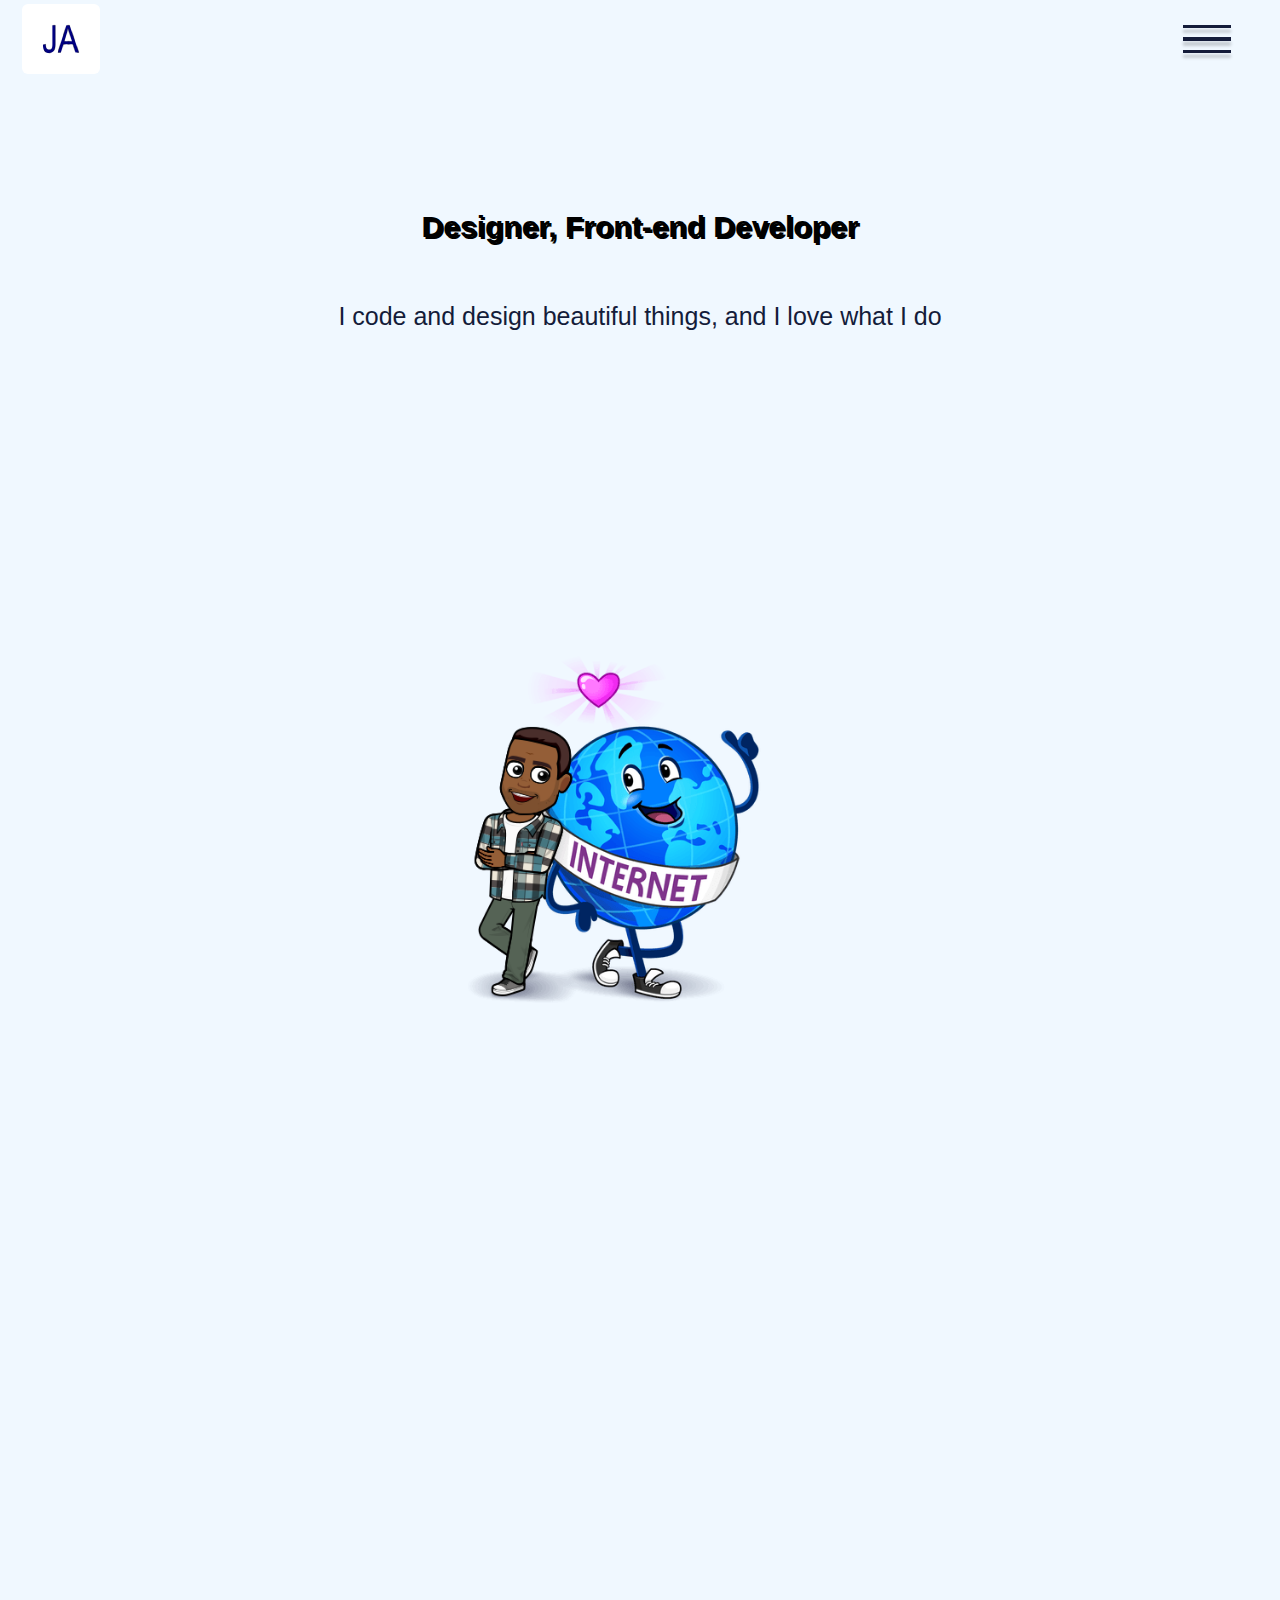
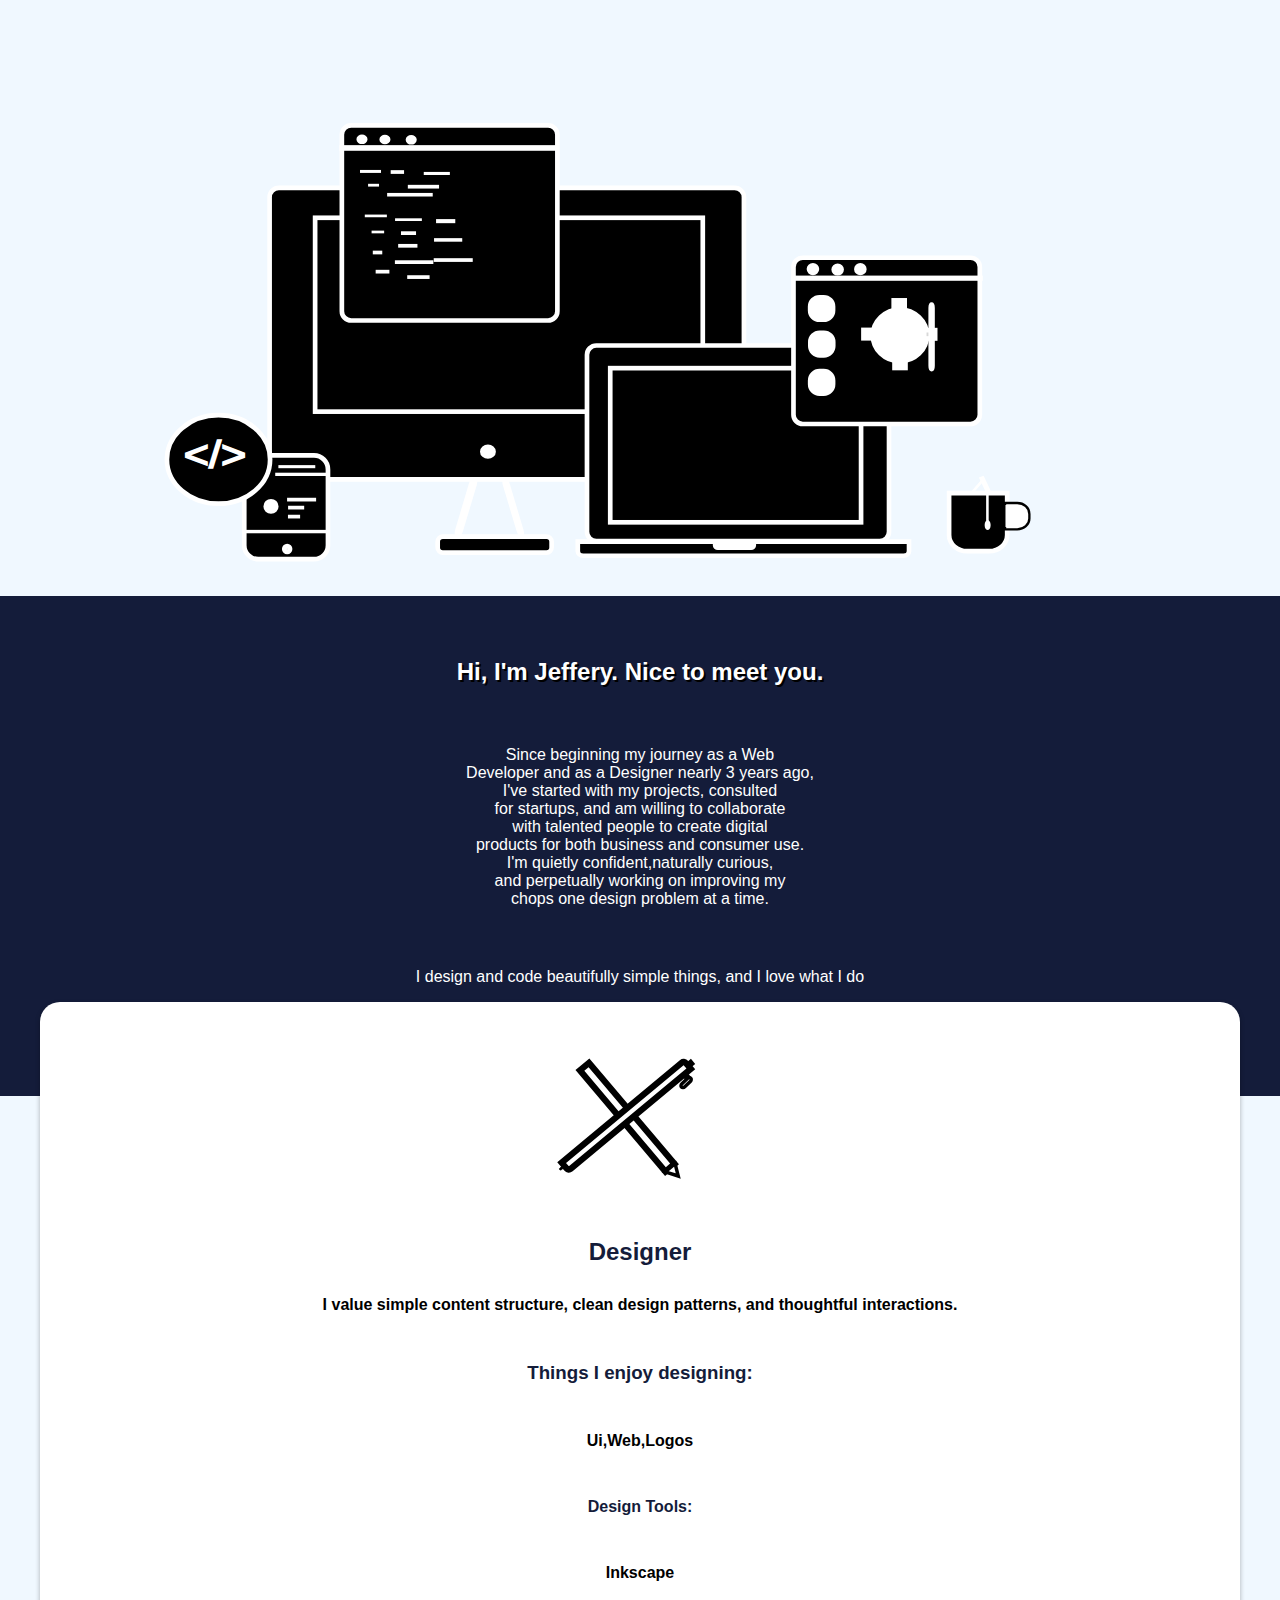
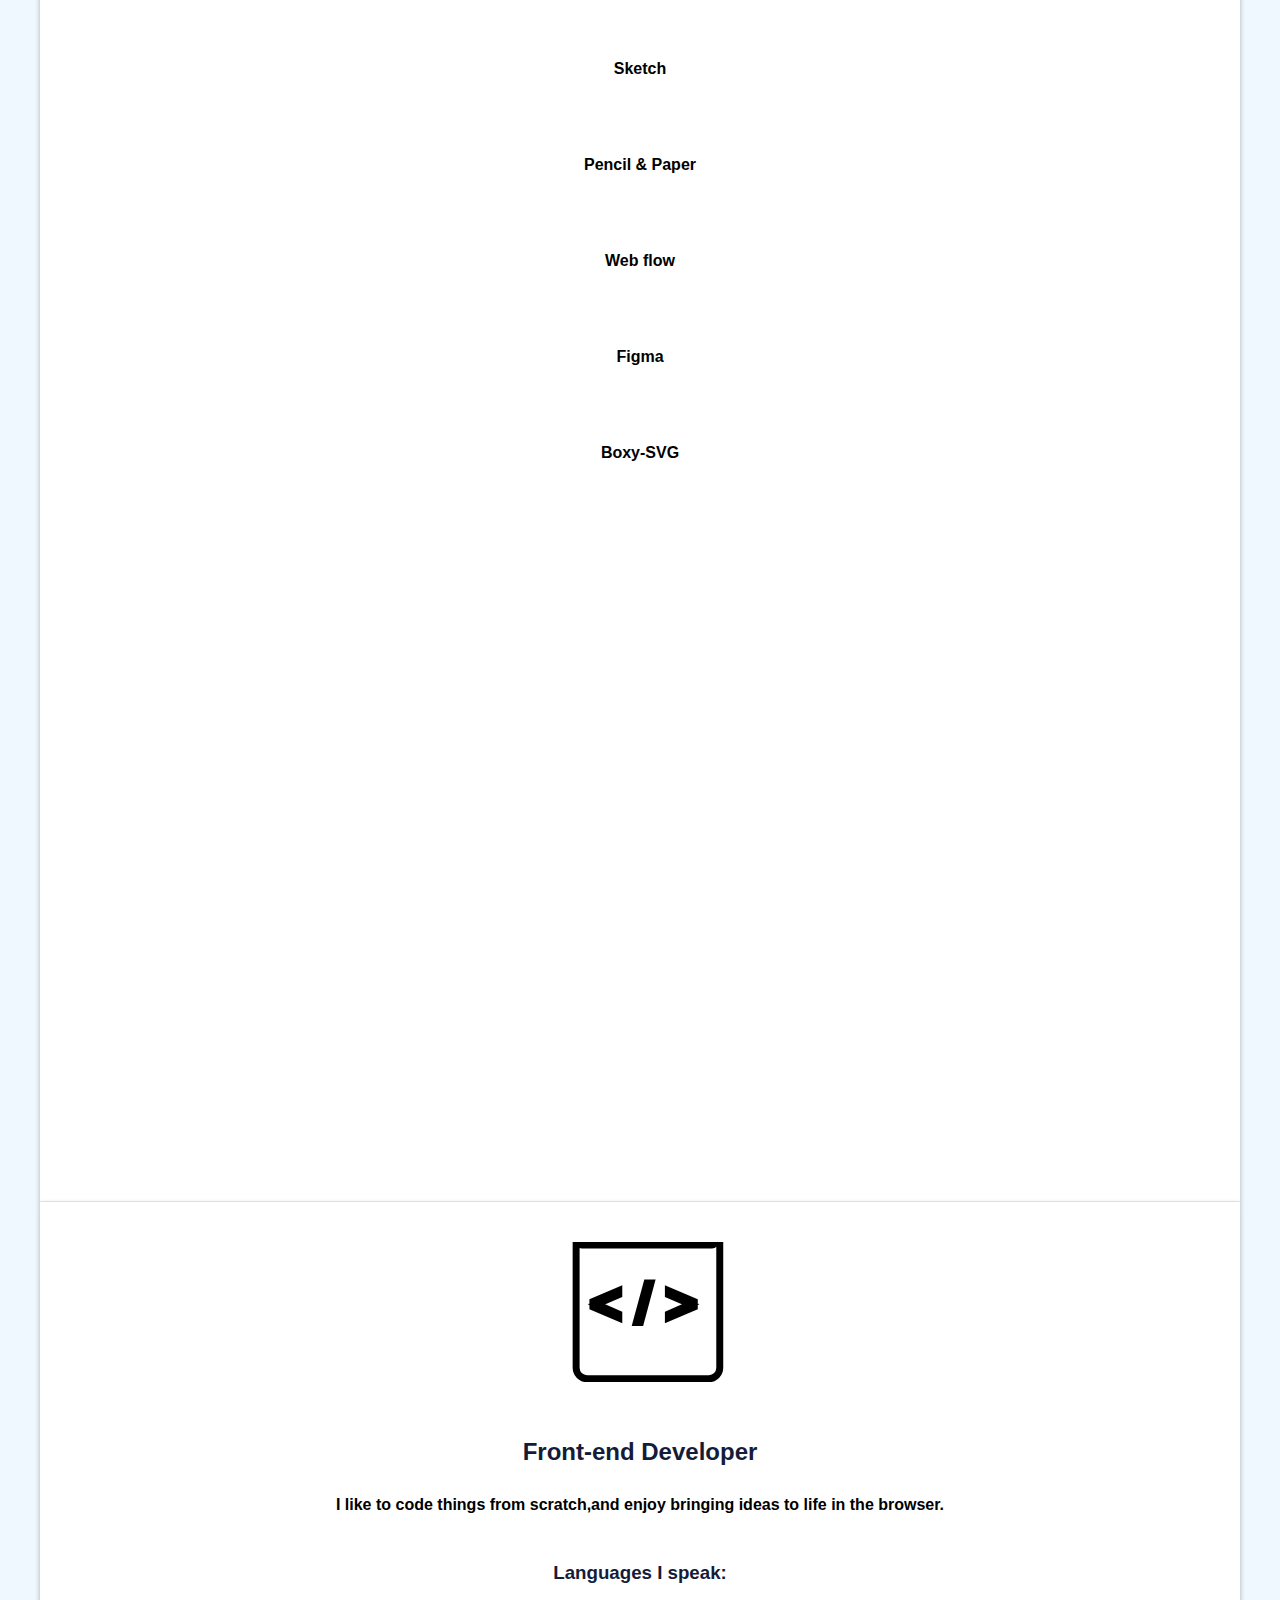
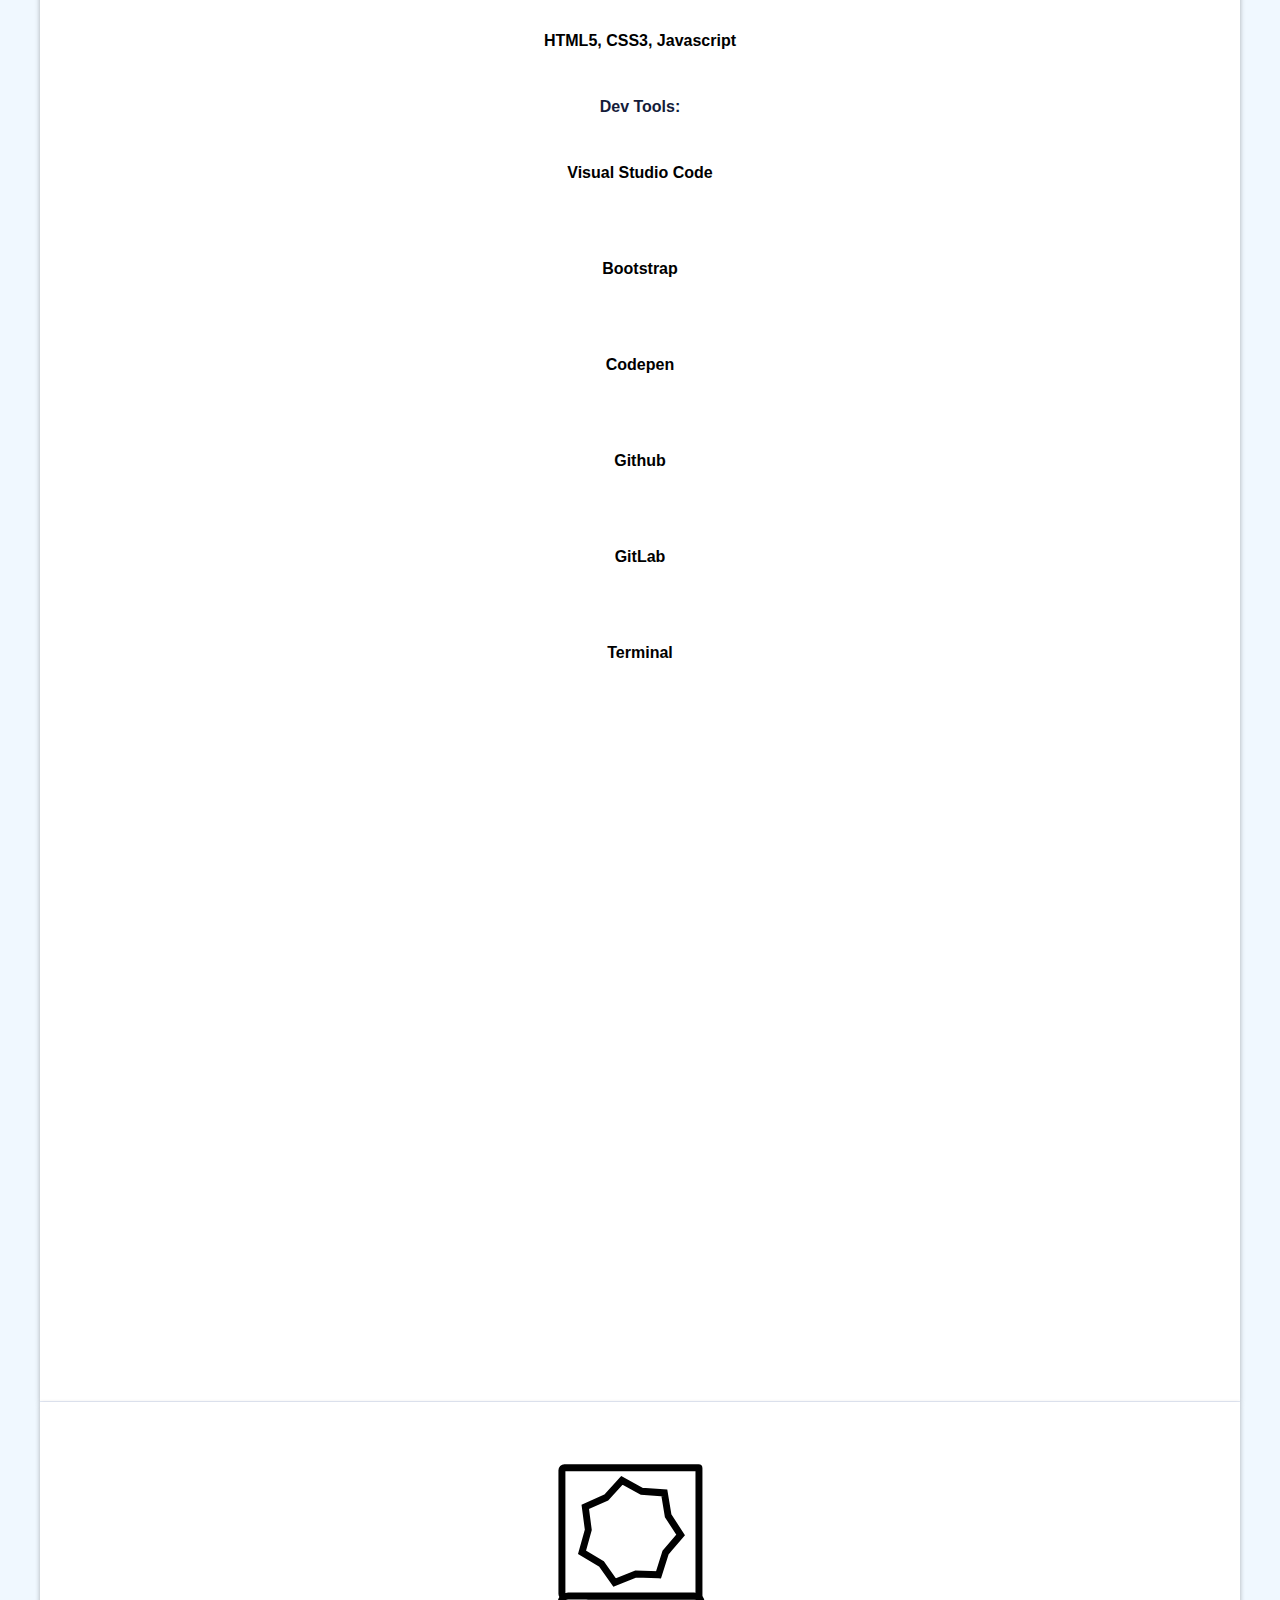
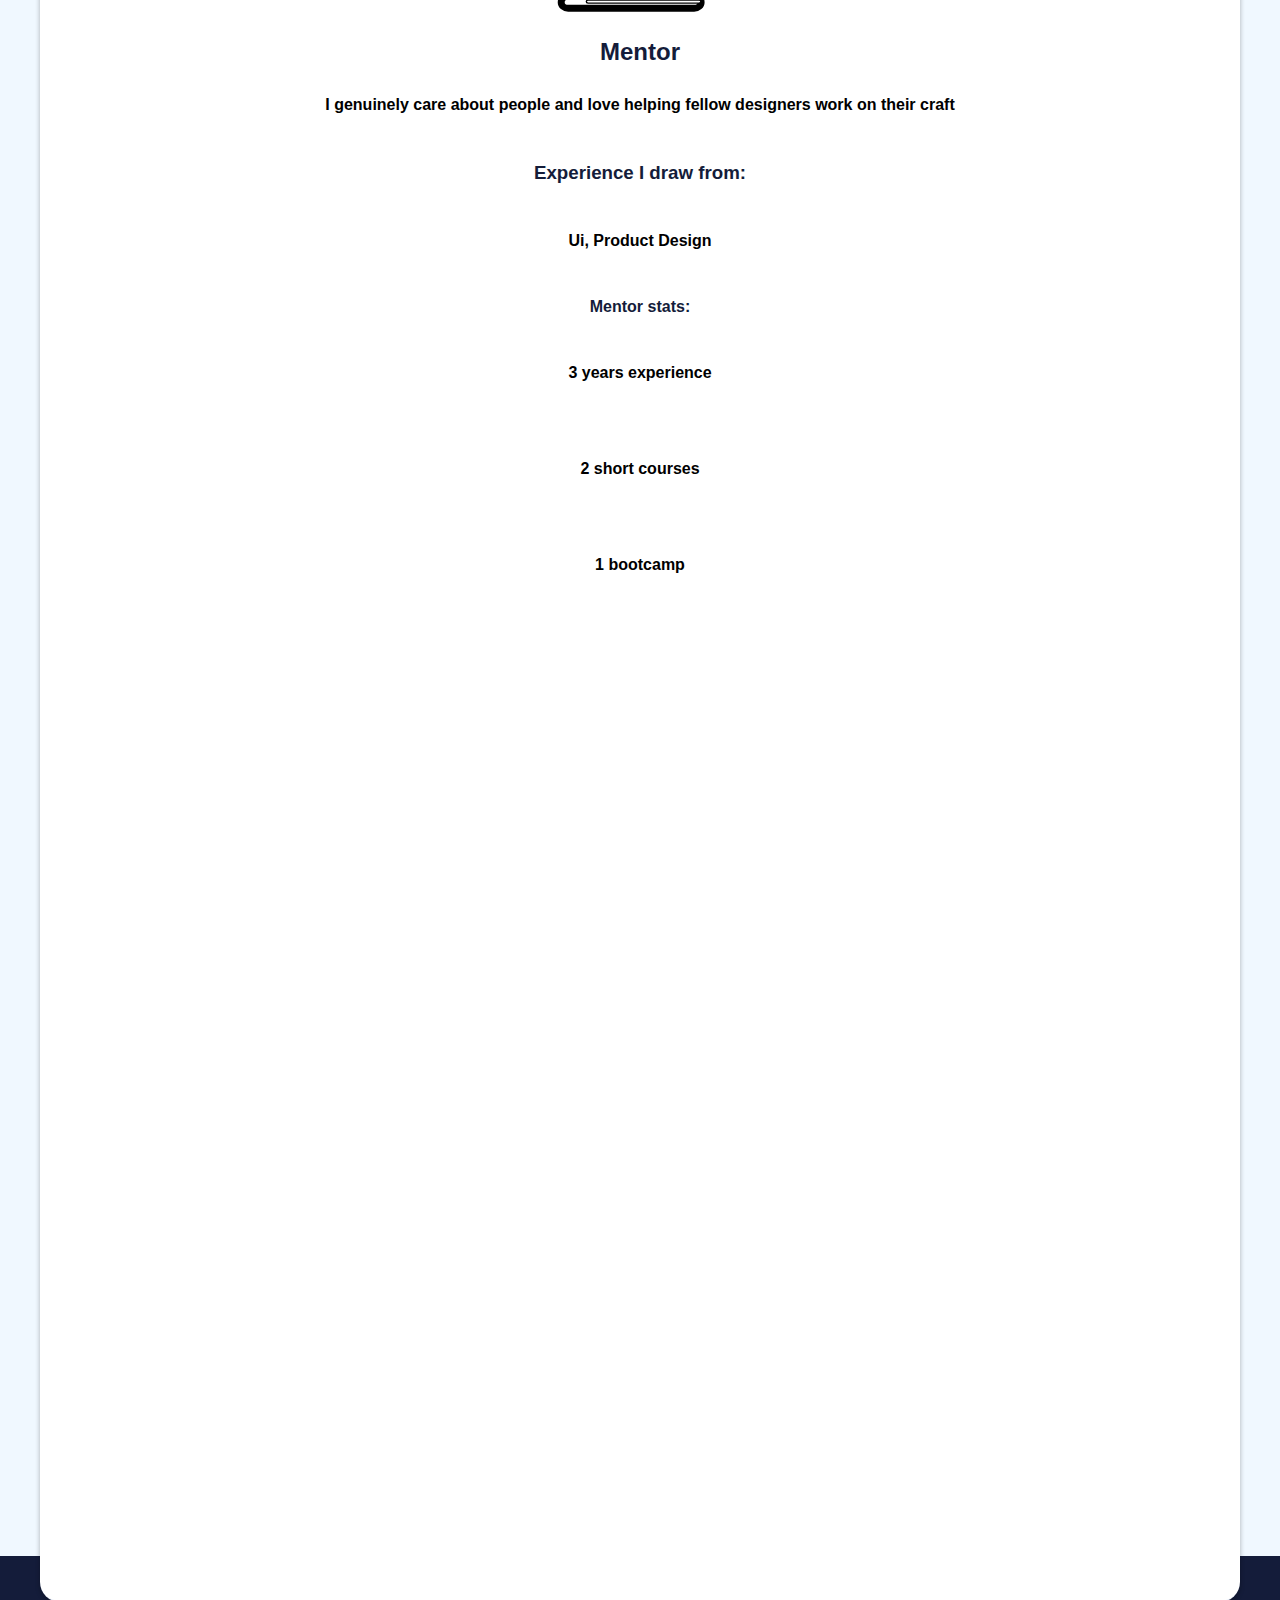
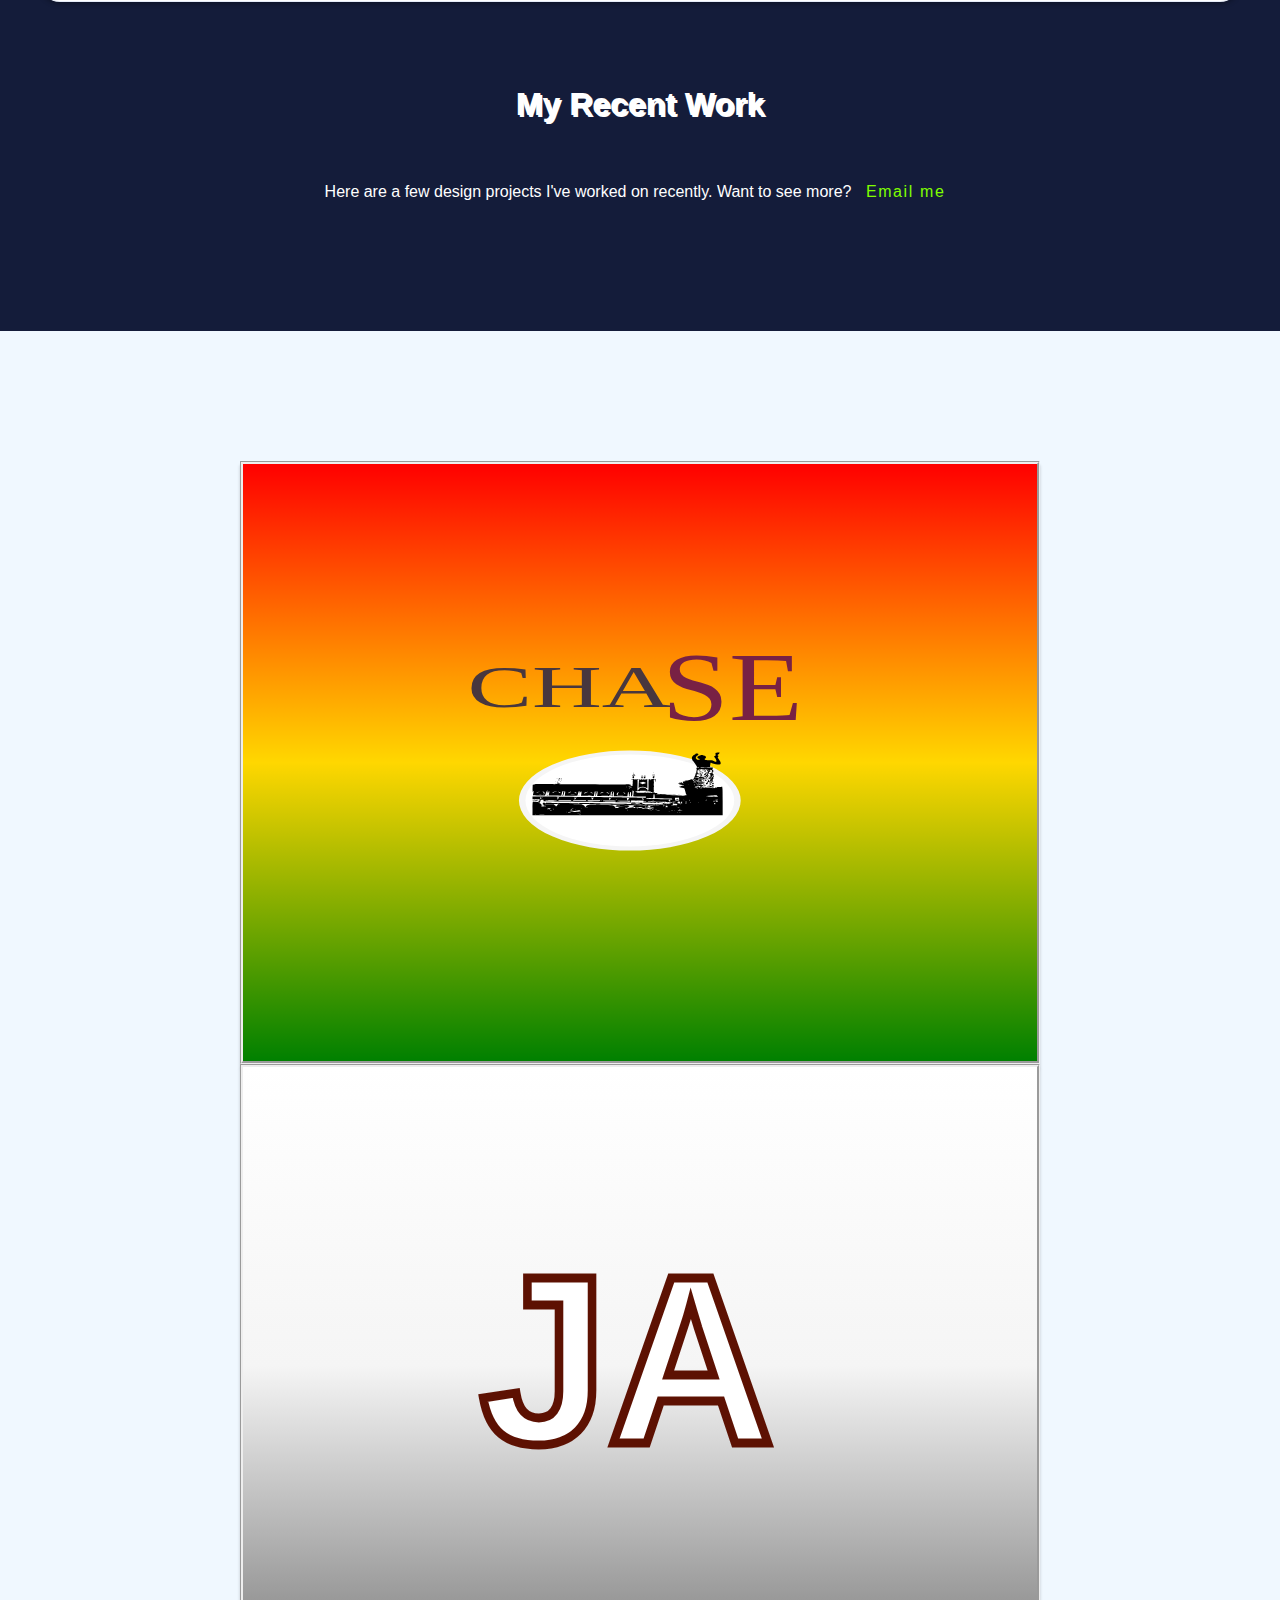
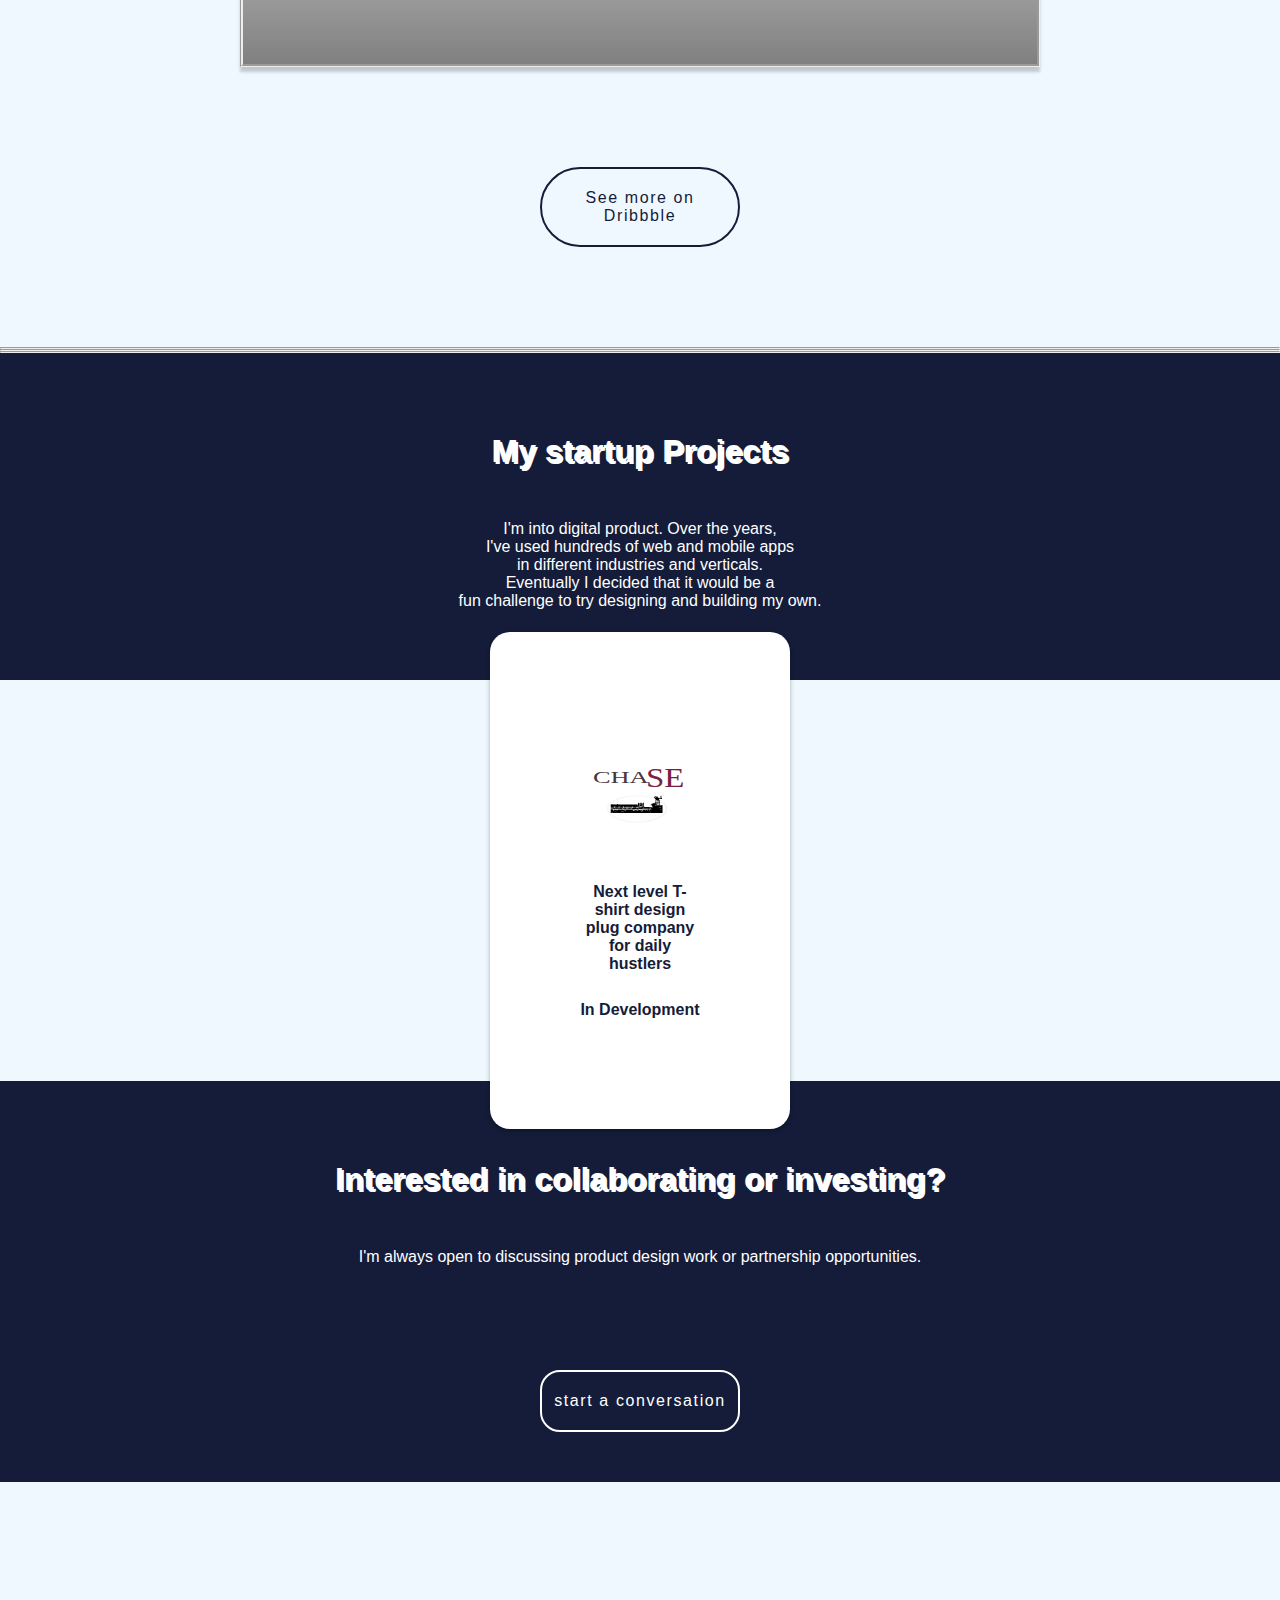
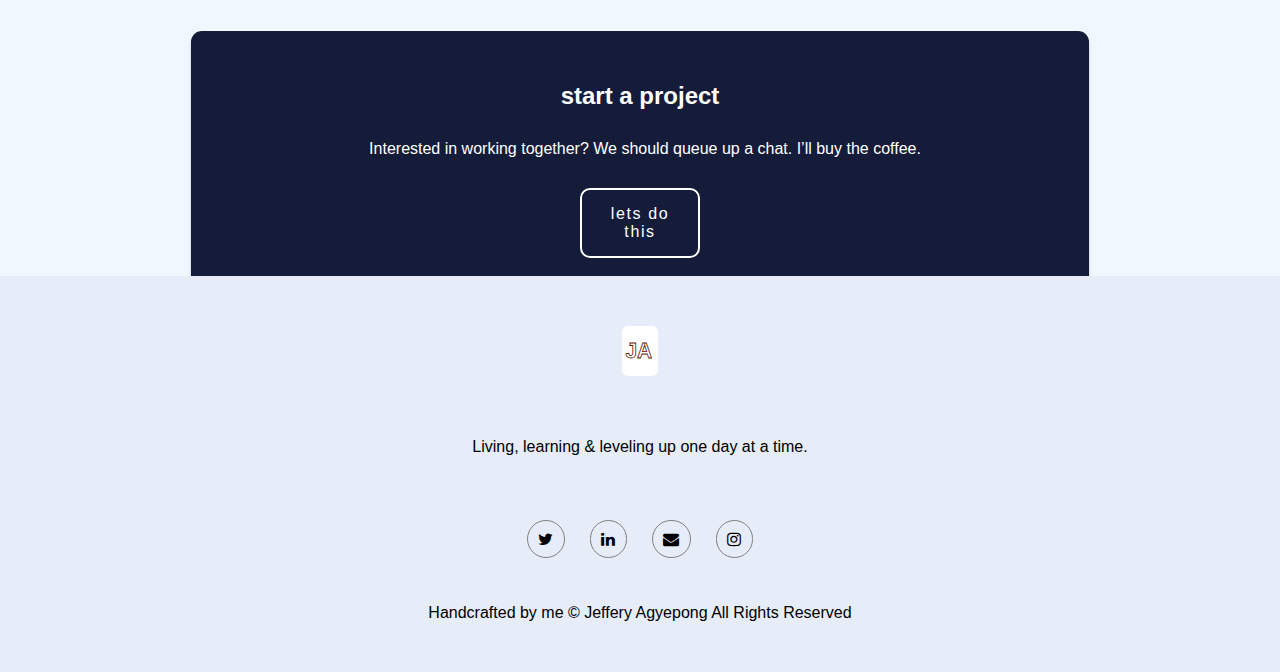
<file: index.html>
<!DOCTYPE html>
<html lang="en">
    <head>
        <title>Jeffery Agyepong | Designer, Front-end Developer</title>
        <meta charset="UTF-8">
        <meta name="viewport" content="width=device-width,initial-scale=1.0" />
        <meta http-equiv="x-ua-compatible" content="ie=edge">
        <meta name="author" content="Jeffery Agyepong">
        <meta name="keywords" content="web designer, front-end developer, html5, css3, javascript" />
        <meta name="description" content="Designer, Front-end Developer">
        <meta name="google-site-verification" content="r54FE6H_gDl24k4KXnFaNmu8dsjrZO1COjI7d1HT5nk" />
        <link rel=" shortcut icon" href="/favicon.svg" type="image/png">
        <link rel="stylesheet" href="/main.css" type="text/css">
        <link rel="preconnect" href="https://fonts.googleapis.com">
<link rel="preconnect" href="https://fonts.gstatic.com" crossorigin>
<link href="https://fonts.googleapis.com/css2?family=Jura:wght@300;400;500;700&display=swap" rel="stylesheet">
<link href='https://fonts.googleapis.com/css?family=Graduate' rel='stylesheet'>

<link rel="preconnect" href="https://fonts.googleapis.com">
<link rel="preconnect" href="https://fonts.gstatic.com" crossorigin>
<link href="https://fonts.googleapis.com/css2?family=Source+Code+Pro:wght@200;300;400&display=swap" rel="stylesheet">

        <!--Add icon library-->
        <link rel="stylesheet" href="https://cdnjs.cloudflare.com/ajax/libs/font-awesome/4.7.0/css/font-awesome.min.css">

        <!--Javascript Code-->


        <meta name="google-site-verification" content="r54FE6H_gDl24k4KXnFaNmu8dsjrZO1COjI7d1HT5nk" />
   
          
        <!-- Global site tag (gtag.js) - Google Analytics -->
<script async src="https://www.googletagmanager.com/gtag/js?id=G-1RJFQ3KLLY"></script>
<script>
  window.dataLayer = window.dataLayer || [];
  function gtag(){dataLayer.push(arguments);}
  gtag('js', new Date());

  gtag('config', 'G-1RJFQ3KLLY');
</script>
   
   
   
    </head>
    <body>

        <!--Header-->
        
        <div class="container">

        
        <header>
           
            <a href="#default" class="logo"><img src="/jalogo.svg"  height="70" alt="JA logo"></a>

    

                    <div class="hamburger-menu">
                        <div class=" line line-1"></div>
                        <div class=" line line-2"></div>
                        <div class=" line line-3"></div>
                        <span>Close</span>
            
                    </div>
                    <section class="sidebar">
                        <ul class="menu">
                            <li menu-item>
                            <a href="#" class="menu-link">mentorship</a>
                        
                           <li menu-item>

                            <a href="/sayhello.html" class="menu-link1">SayHello</a>
                        </li>
                            
            
                        </ul>
            
                    </section>


        
            

        </header><br><br><br><br><br>

        
    </div>



<div class="welcome">

    <h1>Designer, Front-end Developer</h1><br>
    <p>I code and design beautiful things, and I love what I do </p><br><br><br>

    <img src="/jeffery.svg" style="margin-left: auto; margin-right: auto;"><br>



    <img src="/profile.svg" alt="my svg drawing layout">
</div>




      <!--Main Content-->
      <div class="main">

      <div class="feature">
      <h2>Hi, I'm Jeffery. Nice to meet you.</h2>
        <p>Since beginning my journey as a Web <br>Developer and as a Designer nearly 3 years ago,<br>
            I've started with my projects, consulted <br>for startups, and am willing to collaborate <br>
            with talented people to create digital <br>products for both business and consumer use. <br>
            I'm quietly confident,naturally curious,<br> and perpetually working on improving my <br>
            chops one design problem at a time.

        </p>

        <p>I design and code beautifully simple things, and I love what I do</p>


    </div>

    <!--article column1 - 3-->
    <div class="col-container">

    <div class="column1">
        <img src="/designericon.svg" alt="designer icon">
        <h2>Designer</h2>
        <p>I value simple content structure, clean design patterns, and thoughtful interactions.</p><br>
        <h3>Things I enjoy designing:</h3><br>
        <p>Ui,Web,Logos</p><br>
        <h4>Design Tools:</h4><br>
        <p>Inkscape</p><br>
        <p>Sketch</p><br>
        <p>Pencil & Paper</p><br>
        <p>Web flow</p><br>
        <p>Figma</p><br>
        <p>Boxy-SVG</p><br>


    </div>
    <div class="column2">
        <img src="/devicon.svg" alt="designer icon">
        <h2>Front-end Developer</h2>
        <p>I like to code things from  scratch,and enjoy bringing ideas to life in the browser.</p><br>
        <h3>Languages I speak:</h3><br>
        <p>HTML5, CSS3, Javascript</p><br>

        <h4>Dev Tools:</h4><br>
        <p>Visual Studio Code</p><br>
        <p>Bootstrap</p><br>
        <p>Codepen</p><br>
        <p>Github</p><br>
        <p>GitLab</p><br>
        <p>Terminal</p><br>
    

    </div>
    <div class="column3">
        <img src="/mentoricon.svg" alt="mentor icon">
        <h2>Mentor</h2>
        <p>I genuinely care about people and love helping fellow designers  work on their craft</p><br>
        <h3>Experience I draw from:</h3><br>
        <p>Ui, Product Design</p><br>
        <h4>Mentor stats:</h4><br>
        <p>3 years experience</p><br>
        <p>2 short courses</p><br>
        <p>1 bootcamp</p><br>
       

    </div>
</div>
 <!--Recent project area-->


<div class="recent">


    
    <div class="recent-work">

    <h1>My Recent Work</h1>
    <p>Here are a few design projects I've worked on recently. Want to see more? <a href="mailto:agyepong9jeff@icloud.com">Email me</a></p>

    </div>



</div>



<div class="flex">
    <div class="project-images">
        <a href="#">
                <img src="/ctvzlogo.svg" alt="chase LLC logo">
    

        </a>
        
      
    </div>
    
    <div class="project-images1">
        <a href="#">
        
            <img src="/JA.svg" alt="jeffery agyepong brand logo">
       </a>


    </div>
    <div class="flex-link">
        <a href="#">See more on Dribbble</a>

    </div>
   
   


</div>

<hr>
<hr>
<hr>


    <!--Startup area-->
    <div class="startup">

        <h1>My startup Projects</h1>
        <p>I'm into digital product. Over the years,<br>
            I've used hundreds of web and mobile apps<br>
             in different industries and verticals.<br>
              Eventually I decided that it would be a <br>fun challenge to
               try designing and building my own.</p>


        </div>
        <div class="holder">

      
       
            <div class="holder-project">
             
                    <img src="/ctvzlogo.svg" alt="ctvz logo">

            <p>Next level  T-shirt design plug company for daily hustlers</p>
                 <p>In Development</p>
   
    </div>
    </div>


                
            


    <!--Collaboration area-->
    <div class="collaborate">

        <h1>Interested in collaborating or investing?</h1>
        <p>I'm always open to discussing product design work or partnership opportunities.</p><br><br><br>

        <a class="conversation" href="/conversation.html">start a conversation</a>

    </div>


    <div class="work">
        <h2>start a project</h2>
        <p>Interested in working together? We should queue up a chat. I’ll buy the coffee.</p>
        <a class="conversation1" href="/conversation.html">lets do this</a>

    </div>

    </div>



<!--Footer-->
<div class="footer">
      <footer>
          <img src="/JA.svg" alt="JA  business logo brand" height="50"><br><br>
          <p>Living, learning & leveling up one day at a time.</p><br><br><br>

          <ul>
          <li>
            <a href="https://twitter.com/jeffagyepong" class="fa fa-twitter" target="_blank"></a>
          </li>
          <li>
            <a href="https://www.linkedin.com/in/jeffery-agyepong-943ba0234" class="fa fa-linkedin" target="_blank"></a>

          </li>
          <li>
            <a href="mailto:jefferyagyepong05@gmail.com" class="fa fa-envelope" target="_blank"></a>

          </li>
          <li>
            <a href="https://www.instagram.com/jefferyagyepong_/" class="fa fa-instagram" target="_blank"></a>

          </li>
        </ul><br><br>
        Handcrafted by me &copy; Jeffery Agyepong All Rights Reserved
      </footer>
    </div>

    <script src="/script.js"></script>

    </body>

</html>
</file>
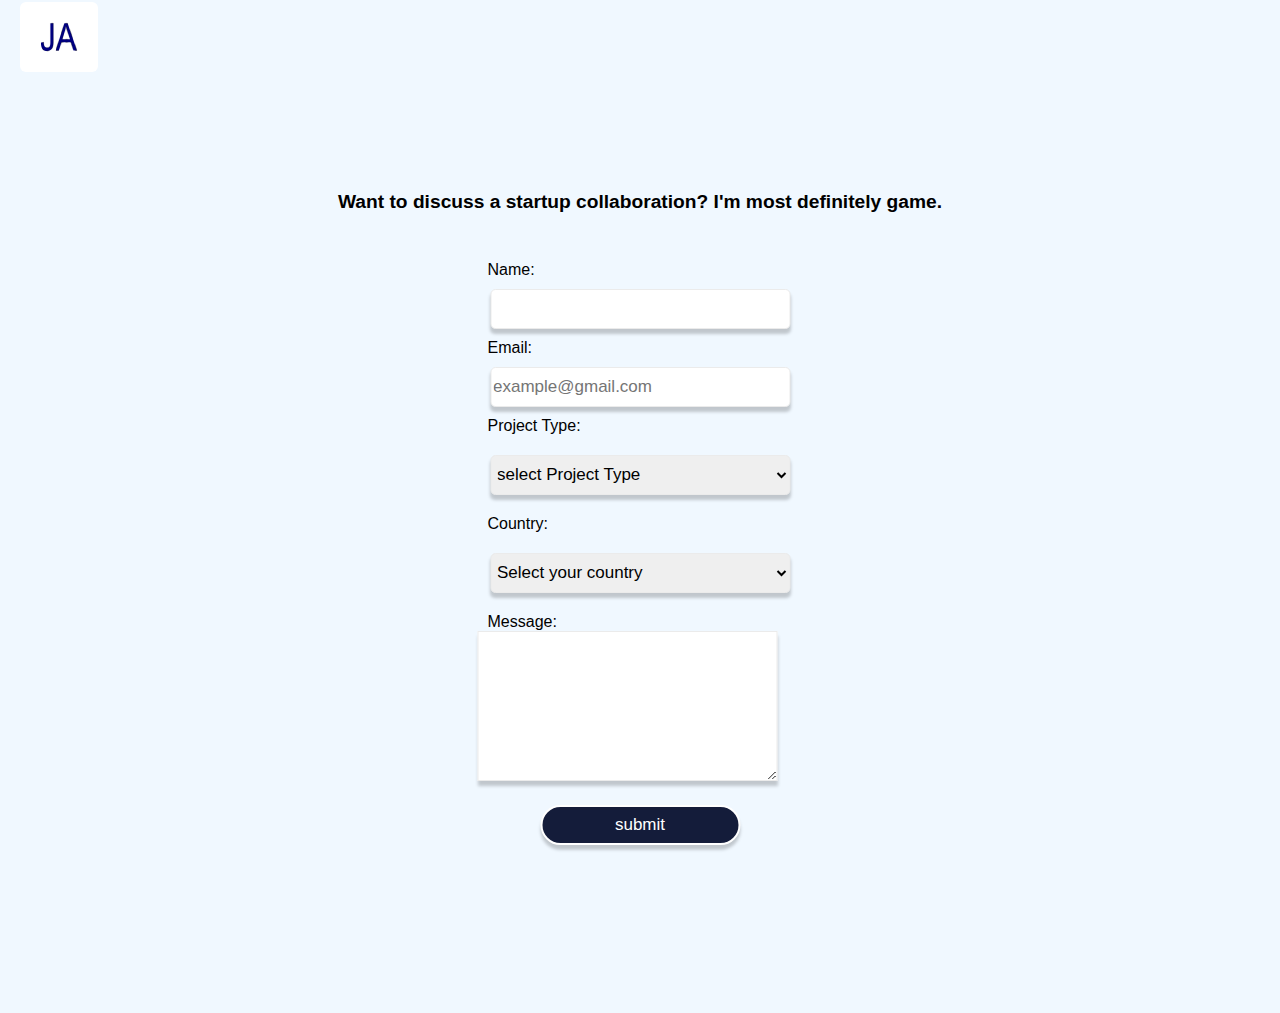
<file: conversation.html>
<!DOCTYPE html>
<html lang="en">
    <head>
        <title>Jeffery Agyepong | start a Conversation</title>
        <meta charset="UTF-8">
        <meta name="viewport" content="width=device-width,initial-scale=1.0" />
        <meta http-equiv="x-ua-compatible" content="ie=edge">
        <meta name="author" content="Jeffery Agyepong">
        <meta name="description" content="Start a conversation with Jeffery on a project idea">
        <link rel=" shortcut icon" href="/favicon.svg" type="image/png">
        <link rel="stylesheet" href="/hello.css" type="text/css">
        <link rel="preconnect" href="https://fonts.googleapis.com">
        <link rel="preconnect" href="https://fonts.gstatic.com" crossorigin>
       <link href="https://fonts.googleapis.com/css2?family=Jura:wght@300;400;500;700&display=swap" rel="stylesheet">
       <link href='https://fonts.googleapis.com/css?family=Graduate' rel='stylesheet'>
       <link rel="preconnect" href="https://fonts.googleapis.com">
<link rel="preconnect" href="https://fonts.gstatic.com" crossorigin>
<link href="https://fonts.googleapis.com/css2?family=Source+Code+Pro:wght@200;300;400&display=swap" rel="stylesheet">

        <!--Add icon library-->
        <link rel="stylesheet" href="https://cdnjs.cloudflare.com/ajax/libs/font-awesome/4.7.0/css/font-awesome.min.css">

        <!--Javascript Code-->
        <script>

            function validate(){
                if (document.myForm.Name.value ==""){
                    alert("Please provide your Name!");
                    document.myForm.Name.focus() ;
                    return false;
                }
            
                if (document.myForm.Email.value ==""){
                    alert("Please provide your email!");
                    document.myForm.Email.focus() ;
                    return false;
            
            
                    if (document.myForm.Country.value =="-1"){
                    alert("Please provide your country!");
                 return false;
                    
              }
              return true;
            }
            
            function validateEmail(){
                var emailID =document.myForm.Email.value;
                atpos = emailID.indexof("@");
                dotpos = email.lastIndexof(".");
            
                if (atpos < 1||(dotpos-atpos < 2)) {
                    alert("Please enter correct email id")
                    document.myForm.Email.focus();
                    return false;
                }
                return true;
                     }
                    }
                    </script>
    </head>
    <body>
 <!--Header-->


 <header>
    <a href="/index.html" class="logo"><img src="/jalogo.svg"  height =" 70" alt="JA logo"></a>
   
</header>


<div class="main">



<div class="head">
    <h1>Want to discuss a startup collaboration? I'm most definitely game.</h1>

</div>



<div class="form-center">



    <form  action="https://formspree.io/f/xayvlyba"  method="post" name="myForm" onsubmit="return validate()">


    <label  class="labels">Name:</label>
<input type="text" name="Name"/>





    <label  class="labels">Email:</label>
<input type="email" name="Email" placeholder="example@gmail.com" />

 
        <label  class="labels">Project Type:</label>


<select>
    <option value="-1"> select Project Type</option>
 
    <option value="">Investor</option>
    <option value="collaboration">Collaboration</option>
</select>


<label  class="labels">Country:</label>



<select>
    <option value="-1">Select your country</option>
    <option value="1">USA</option>
    <option value="2">Canada</option>
    <option value="3">UK</option>
    <option value="4">Egypt</option>
    <option value="5">Germany</option>
    <option value="6">Ghana</option>
    <option value="7">Nigeria</option>

</select>





<label class="labels">Message:</label>
<textarea name="textArea" maxlength="150" spellcheck="true"></textarea>




<input type="submit" value="submit"/>



</form>




</div>
</div>




    
    </body>

</html>
</file>
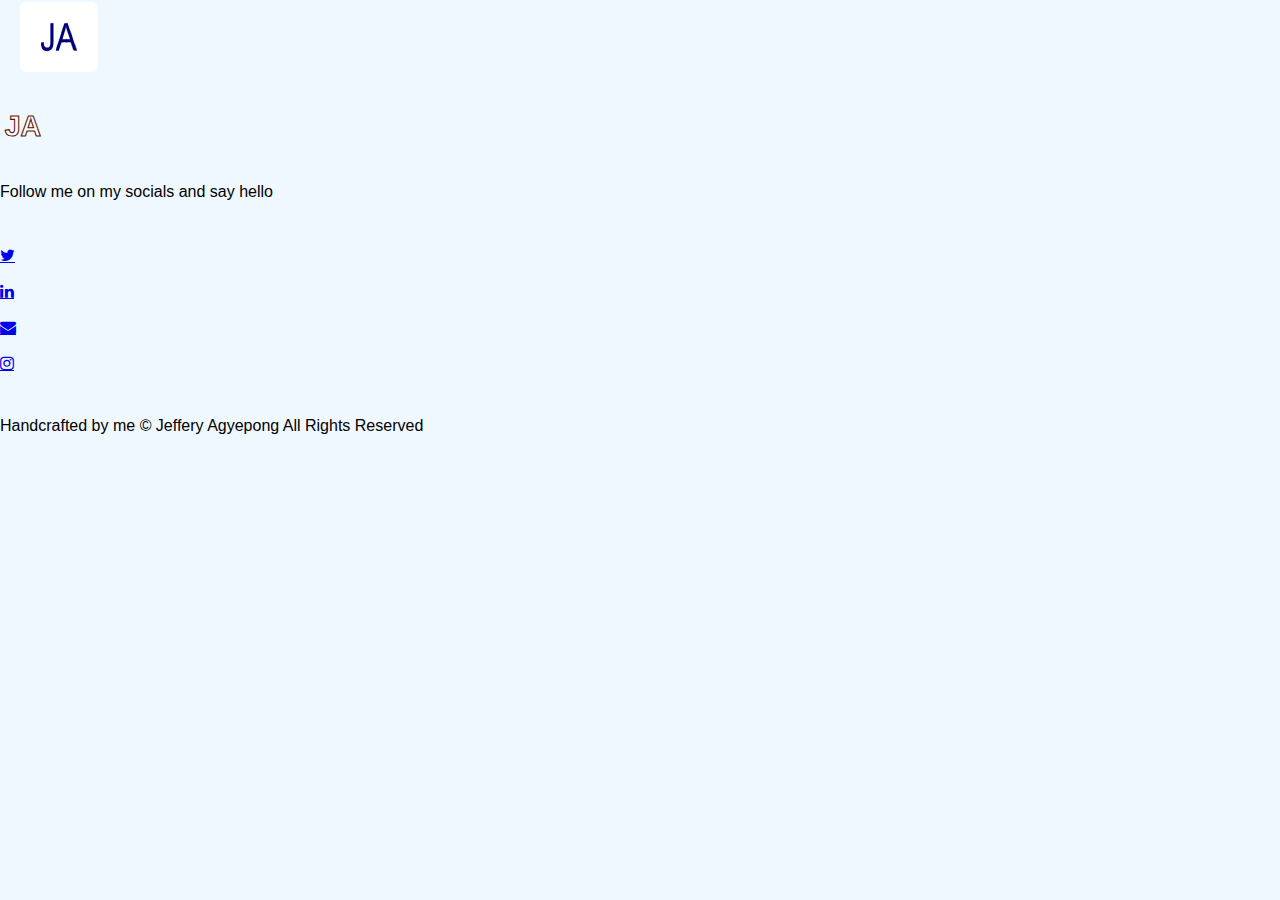
<file: mentor.html>
<!DOCTYPE html>
<html lang="en">
    <head>
        <title>Jeffery Agyepong | About me</title>
        <meta charset="UTF-8">
        <meta name="viewport" content="width=device-width,initial-scale=1.0" />
        <meta http-equiv="x-ua-compatible" content="ie=edge">
        <meta name="author" content="Jeffery Agyepong">
        <meta name="description" content="About Jeffery Agyepong">
        <link rel="ishortcut icon" href="/favicon.svg" type="image/png">
        <link rel="stylesheet" href="/hello.css" type="text/css">
        <link rel="preconnect" href="https://fonts.googleapis.com">
<link rel="preconnect" href="https://fonts.gstatic.com" crossorigin>
<link href="https://fonts.googleapis.com/css2?family=Jura:wght@300;400;500;700&display=swap" rel="stylesheet">
<link href='https://fonts.googleapis.com/css?family=Graduate' rel='stylesheet'>
<link rel="preconnect" href="https://fonts.googleapis.com">
<link rel="preconnect" href="https://fonts.gstatic.com" crossorigin>
<link href="https://fonts.googleapis.com/css2?family=Source+Code+Pro:wght@200;300;400&display=swap" rel="stylesheet">

        <!--Add icon library-->
        <link rel="stylesheet" href="https://cdnjs.cloudflare.com/ajax/libs/font-awesome/4.7.0/css/font-awesome.min.css">

        <!--Javascript Code-->

    

    </head>
    <body>
        <!--Header-->
        <header>
            <a href="/index.html" class="logo"><img src="/jalogo.svg"  height =" 70" alt="JA logo"></a>
        
                  
        </header>
       <div class="main"> 


       </div>
      

    </body>

    <!--Footer-->
<div class="footer">
    <footer>
      <img src="/JA.svg"  height="70" alt="JA logo"><br><br>
        <p>Follow me on my socials and say hello</p><br><br>
        
        <ul>
        <li>
          <a href="https://twitter.com/jeffagyepong" class="fa fa-twitter" target="_blank"></a>
        </li>
        <li>
          <a href="https://www.linkedin.com/in/jeffery-agyepong-943ba0234" class="fa fa-linkedin" target="_blank"></a>

        </li>
        <li>
          <a href="mailto:jefferyagyepong05@gmail.com" class="fa fa-envelope" target="_blank"></a>

        </li>
        <li>
          <a href="https://www.instagram.com/jefferyagyepong_/" class="fa fa-instagram" target="_blank"></a>

        </li>
      </ul><br><br>
          <span> Handcrafted by me &copy; Jeffery Agyepong All Rights Reserved</span>
    </footer>
  </div>
    
     
</html>
</file>
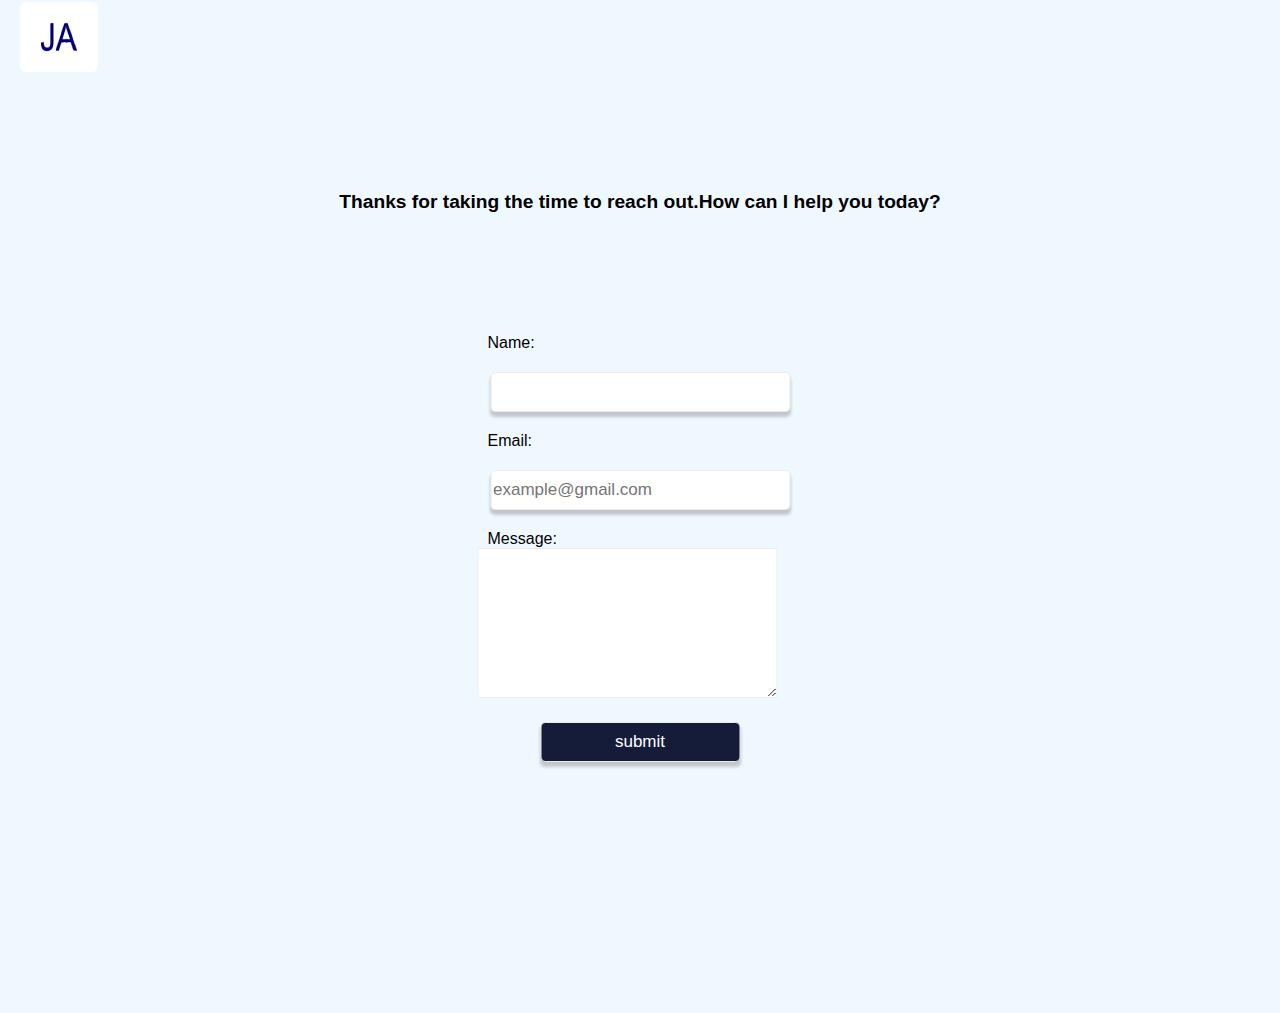
<file: sayhello.html>
<!DOCTYPE html>
<html lang="en">
    <head>
        <title>Jeffery Agyepong | Say hello</title>
        <meta charset="UTF-8">
        <meta name="viewport" content="width=device-width,initial-scale=1.0" />
        <meta http-equiv="x-ua-compatible" content="ie=edge">
        <meta name="author" content="Jeffery Agyepong">
        <meta name="description" content=" say hello to Jeffery">
        <link rel="shortcut icon" href="/favicon.svg" type="image/png">
        <link rel="stylesheet" href="/say.css" type="text/css">
        <link rel="preconnect" href="https://fonts.googleapis.com">
        <link href='https://fonts.googleapis.com/css?family=Graduate' rel='stylesheet'>
<link rel="preconnect" href="https://fonts.gstatic.com" crossorigin>
<link href="https://fonts.googleapis.com/css2?family=Jura:wght@300;400;500;700&display=swap" rel="stylesheet">
<link rel="preconnect" href="https://fonts.googleapis.com">
<link rel="preconnect" href="https://fonts.gstatic.com" crossorigin>
<link href="https://fonts.googleapis.com/css2?family=Source+Code+Pro:wght@200;300;400&display=swap" rel="stylesheet">

        <!--Add icon library-->
        <link rel="stylesheet" href="https://cdnjs.cloudflare.com/ajax/libs/font-awesome/4.7.0/css/font-awesome.min.css">

        <!--Javascript Code-->

        <script>

            function validate(){
                if (document.myForm.Name.value ==""){
                    alert("Please provide your Name!");
                    document.myForm.Name.focus() ;
                    return false;
                }
            
                if (document.myForm.Email.value ==""){
                    alert("Please provide your email!");
                    document.myForm.Email.focus() ;
                    return false;
            
            
                    if (document.myForm.Country.value =="-1"){
                    alert("Please provide your country!");
                 return false;
                    
              }
              return true;
            }
            
            function validateEmail(){
                var emailID =document.myForm.Email.value;
                atpos = emailID.indexof("@");
                dotpos = email.lastIndexof(".");
            
                if (atpos < 1||(dotpos-atpos < 2)) {
                    alert("Please enter correct email id")
                    document.myForm.Email.focus();
                    return false;
                }
                return true;
                     }
                    }
                    </script>
        

    </head>
    <body>
        <!--PHP code-->
        <header>
            <a href="index.html" class="logo"><img src="/jalogo.svg"  height="70" alt="JA logo"></a>

        </header>



        <div class="main">
      
    <div class="head">

     
        <h1>Thanks for taking the time to reach out.How can I help you today?</h1>

    </div>
       
          



            <div class="form-center">





    <form action="https://formspree.io/f/xayvlyba"  method="post" name="myForm" onsubmit="return validate()">
          

        <label>Name:</label>
        <input type="text" name="Name"/>
        
        
        
        
        
            <label>Email:</label>
        <input type="email" name="Email"  placeholder="example@gmail.com"  />
        
  

<label>Message:</label>
    <textarea name="textArea" maxlength="150" ></textarea>


 

    <input type="submit" value="submit"/>



</form>




</div>
</div>
       
        
            
    


    </body>

</html>
</file>
<file: main.css>
/* The element to apply the animation to */


body{
    right: 0;
    left: 0;
    top: 0;
    bottom: 0;
    margin: 0;
    padding: 0;
    font-family: -apple-system, BlinkMacSystemFont, 'Segoe UI', Roboto, Oxygen, Ubuntu, Cantarell, 'Open Sans', 'Helvetica Neue', sans-serif;
    position: relative;
    background-color: aliceblue;
   
}




.hamburger-menu{
    width: 3rem;
    height: 3rem;
    top: 15px;
    right: 3rem;
    position: absolute;
    margin-right: 1px;
    display: flex;
    flex-direction: column;
    justify-content: space-evenly;
    cursor: pointer;
    z-index: 200;
}
.hamburger-menu span{
    position: absolute;
    left: 3rem;
    width: 3rem;
    background-color: black;
    display: flex;
    justify-content: center;
    align-items: center;
    color: #fff;
    font-family: -apple-system, BlinkMacSystemFont, 'Segoe UI', Roboto, Oxygen, Ubuntu, Cantarell, 'Open Sans', 'Helvetica Neue', sans-serif;
    opacity: 0;
    visibility: hidden;
    transition: all 0.2s;
}
.change .hamburger-menu:hover span{
    opacity: 1;
    visibility: visible;
}
.hamburger-menu span::before {
    content: "";
    position: absolute;
   
}
.line{
    width: 100%;
    height: 0.2rem;
    background-color: #141c3a;
    box-shadow: 0 0.3rem .2rem rgba(0, 0, 0, 0.2);
}
.change .line {
    background-color: rgba(0, 0, 0, 0.8);
}
.change .line-1{

    transform: rotate(45deg) translate(0.3rem,0.8rem);
}
.change .line-2{
    opacity: 0;
    visibility: hidden;
}
.change .line-3{
    transform: rotate(-45deg) translate(0.3rem,-0.8rem);
}
.sidebar{
    width: 20rem;
    height: 80vh;
    position: fixed;
    right: -20rem;
    top: 0;
    background-color: #fff;
    color: black;
    transition: right .5s;
}
.change .sidebar{
    right: 0;
}
.menu {
    position: absolute;
    top: 40%;
    left: 50%;
    transform: translate(-50%, -50%);
}
.menu-item {
    text-align: center;
}
.menu-link{
    font-family: -apple-system, BlinkMacSystemFont, 'Segoe UI', Roboto, Oxygen, Ubuntu, Cantarell, 'Open Sans', 'Helvetica Neue', sans-serif;
    font-size: 1.5rem;
    padding: 20px 10px;
    color: #141c3a;
 
}
.menu-link1{
    font-family: -apple-system, BlinkMacSystemFont, 'Segoe UI', Roboto, Oxygen, Ubuntu, Cantarell, 'Open Sans', 'Helvetica Neue', sans-serif;
    font-size: 1rem;
    border: 2px solid #141c3a;
    border-radius: 30px;
    display: flex;
    justify-content: center;
    align-items: center;
    text-align: center;
    padding: 20px 10px;
    color: #141c3a;
    
 

}
.menu-link1:hover{
    background-color: #141c3a;
    color: #fff;
    transition: all 0.5s ;

}
.menu-link:hover{
   
    color:  red;
    transition: all 0.5s ;

}








*{
    margin: 0;
    padding: 0;
    box-sizing: border-box;
    font-family: -apple-system, BlinkMacSystemFont, 'Segoe UI', Roboto, Oxygen, Ubuntu, Cantarell, 'Open Sans', 'Helvetica Neue', sans-serif;
}

header {
   
   top: 0; left: 0; right: 0;
   font-family: -apple-system, BlinkMacSystemFont, 'Segoe UI', Roboto, Oxygen, Ubuntu, Cantarell, 'Open Sans', 'Helvetica Neue', sans-serif;
   background-color: aliceblue;


}
header a{
    float: left;
    text-align: center;
    padding: 2px;
    text-decoration: none;
    font-family: -apple-system, BlinkMacSystemFont, 'Segoe UI', Roboto, Oxygen, Ubuntu, Cantarell, 'Open Sans', 'Helvetica Neue', sans-serif;

}

header .logo{
    margin-left: 20px;
    margin-top: 2px;
    margin-bottom: 15px;
    
    
}
header img{
    max-width: 100%;
    border-radius: 6px;
    background-color: #fff;
    padding: 20px;
   
   
}


ul{
    position: relative;
    font-family: -apple-system, BlinkMacSystemFont, 'Segoe UI', Roboto, Oxygen, Ubuntu, Cantarell, 'Open Sans', 'Helvetica Neue', sans-serif;
}


h1{
    color: #141c3a;
    padding: 20px 10px;
    text-align: center;
    font-family: -apple-system, BlinkMacSystemFont, 'Segoe UI', Roboto, Oxygen, Ubuntu, Cantarell, 'Open Sans', 'Helvetica Neue', sans-serif;
    margin-left: auto;
    margin-right: auto;
    text-shadow: 2px 2px;
}
.welcome h1{
    font-size: 30px;
    text-align: center;
    font-family: -apple-system, BlinkMacSystemFont, 'Segoe UI', Roboto, Oxygen, Ubuntu, Cantarell, 'Open Sans', 'Helvetica Neue', sans-serif;
    margin-left: auto;
    margin-right: auto;
    font-weight: bold;
    padding: 20px 10px;
    color: black;
    text-shadow: 2px 2px;
   

}
.welcome p{
    font-size: 25px;
    font-family: -apple-system, BlinkMacSystemFont, 'Segoe UI', Roboto, Oxygen, Ubuntu, Cantarell, 'Open Sans', 'Helvetica Neue', sans-serif;
    padding: 20px 10px;
    margin-left: auto;
    margin-right: auto;
    text-align: center;
    
    
}
 .welcome img {
    max-width: 100%;
    margin-left: auto;
    margin-right: auto;
    padding: 20px 10px;
    
}



.welcome,
 .welcome h1
 .welcome p {
    background-color: aliceblue;
    color:  #141c3a;
    text-align: center;
    font-family: -apple-system, BlinkMacSystemFont, 'Segoe UI', Roboto, Oxygen, Ubuntu, Cantarell, 'Open Sans', 'Helvetica Neue', sans-serif;
    margin-left: auto;
    margin-right: auto;
    

}
.welcome p{
    color: #141c3a;
    text-align: center;
}
.welcome{
    margin-left: auto;
    margin-right: auto;
    font-family: -apple-system, BlinkMacSystemFont, 'Segoe UI', Roboto, Oxygen, Ubuntu, Cantarell, 'Open Sans', 'Helvetica Neue', sans-serif;
    color: #141c3a;
    
    padding: 100px 80px;
 
}

/* Main content design*/

.main {
    overflow: auto;
    font-family: -apple-system, BlinkMacSystemFont, 'Segoe UI', Roboto, Oxygen, Ubuntu, Cantarell, 'Open Sans', 'Helvetica Neue', sans-serif;
    margin-left: auto;
    margin-right: auto;
    color: black;
    right: 0;
left: 0;
top: 0;
bottom: 0;
width: 100%;
margin-top: -9rem;
}
    

.main p {
    font-family: -apple-system, BlinkMacSystemFont, 'Segoe UI', Roboto, Oxygen, Ubuntu, Cantarell, 'Open Sans', 'Helvetica Neue', sans-serif;
    text-align: center;
    padding: 30px 20px;
    color: white;
    
}
.main h1{
    padding: 30px 20px;
    color: white;
    text-shadow: 2px 2px;
    text-align: center;
}
.main .feature h2 {
    color:#fff;
    font-family: -apple-system, BlinkMacSystemFont, 'Segoe UI', Roboto, Oxygen, Ubuntu, Cantarell, 'Open Sans', 'Helvetica Neue', sans-serif;
    text-align: center;
    padding: 30px 20px;
   
    
}
    

button:hover{
    color: white;
    text-decoration: none;
    background-color: gold;
    font-family: -apple-system, BlinkMacSystemFont, 'Segoe UI', Roboto, Oxygen, Ubuntu, Cantarell, 'Open Sans', 'Helvetica Neue', sans-serif;
}
.main .feature {
  margin-top: -3rem;
    animation-name: example;
    animation-duration: 8s;
    animation-iteration-count: 10;
    width: 100%;
    margin-left: auto;
    margin-right: auto;

}
a{
    text-decoration: none;
    font-family: -apple-system, BlinkMacSystemFont, 'Segoe UI', Roboto, Oxygen, Ubuntu, Cantarell, 'Open Sans', 'Helvetica Neue', sans-serif;
    letter-spacing: 0.1em;
    padding: 10px;
}
.main .feature p{
    color: white;
}
.feature h2{
    
    text-align: center;
    margin-top: 0px;
    margin-left: auto;
    margin-right: auto;
    font-family: -apple-system, BlinkMacSystemFont, 'Segoe UI', Roboto, Oxygen, Ubuntu, Cantarell, 'Open Sans', 'Helvetica Neue', sans-serif;
   padding: 30px 20px;
    color: white;
    text-shadow: 2px 2px black;
    
}
.feature p{
    
    text-align: center;
    margin-left: auto;
    margin-right: auto;
    font-family: -apple-system, BlinkMacSystemFont, 'Segoe UI', Roboto, Oxygen, Ubuntu, Cantarell, 'Open Sans', 'Helvetica Neue', sans-serif;
    padding: 30px 20px;
    color: white;
    
}
.feature{
    margin-left: auto;
    margin-right: auto;
    padding: 80px 50px;
    background-color: #141c3a;
    font-family: -apple-system, BlinkMacSystemFont, 'Segoe UI', Roboto, Oxygen, Ubuntu, Cantarell, 'Open Sans', 'Helvetica Neue', sans-serif;
    color: #fff;
    width: 100%;
    text-align: center;
}




/*styling column headings, paragraph
*/


.column1{
    margin-top: -9rem;
    background-color:  white;
    color: black;     
   margin-left: auto;
   margin-right: auto;
   font-weight: bold;
   border-style: hidden;
   font-family: -apple-system, BlinkMacSystemFont, 'Segoe UI', Roboto, Oxygen, Ubuntu, Cantarell, 'Open Sans', 'Helvetica Neue', sans-serif;
   box-shadow: 0 2px 5px rgba(0,0,0,0.3);
   padding: 30px 20px;
     border-bottom: 1px solid #E6ECF8;
    border-right: 0px solid #E6ECF8;
    border-radius: 20px 20px 0px 0px;
    display: block; 
    width: calc(100% / 1); 
    height: 200vh;

}
.column2{
    background-color:  white;
    color: black;     
   
   margin-left: auto;
   margin-right: auto;
   font-weight: bold;
   border-style: hidden;
   font-family: -apple-system, BlinkMacSystemFont, 'Segoe UI', Roboto, Oxygen, Ubuntu, Cantarell, 'Open Sans', 'Helvetica Neue', sans-serif;
   box-shadow: 0 2px 5px rgba(0,0,0,0.3);
   padding: 30px 20px;
     border-bottom: 1px solid #E6ECF8;
    border-right: 0px solid #E6ECF8;
    border-radius: 0px 0px 0px 0px;
    display: block; 
    width: calc(100% / 1); 
    height: 200vh;


}
.column3 {
    background-color: white;
    color:black;     
   
   margin-left: auto;
   margin-right: auto;
   font-weight: bold;
   border-style: hidden;
   font-family: -apple-system, BlinkMacSystemFont, 'Segoe UI', Roboto, Oxygen, Ubuntu, Cantarell, 'Open Sans', 'Helvetica Neue', sans-serif;
   box-shadow: 0 2px 5px rgba(0,0,0,0.3);
   padding: 30px 20px;
   border-bottom: 1px solid #E6ECF8;
   border-right: 0px solid #E6ECF8;
   border-radius: 0px 0px 20px 20px;
   display: block; 
   width: calc(100% / 1); 
   height: 200vh;
   

  


  
}

.column1 h2, .column2 h2, .column3 h2{
    color: #141c3a;
    font-family: -apple-system, BlinkMacSystemFont, 'Segoe UI', Roboto, Oxygen, Ubuntu, Cantarell, 'Open Sans', 'Helvetica Neue', sans-serif;
    text-align: center;
    
  
}
.column1 p,

.column2 p,

.column3 p{
    color: black;
    font-family: -apple-system, BlinkMacSystemFont, 'Segoe UI', Roboto, Oxygen, Ubuntu, Cantarell, 'Open Sans', 'Helvetica Neue', sans-serif;
   
}
.column1 h4,.column1 h3,.column2 h4,.column2 h3,.column3 h4,.column3 h3{
    color:#141c3a;
    font-family: -apple-system, BlinkMacSystemFont, 'Segoe UI', Roboto, Oxygen, Ubuntu, Cantarell, 'Open Sans', 'Helvetica Neue', sans-serif;
    text-align: center;
   

}



.col-container{
    display: flex;
 flex-direction: column;
    margin-left: auto;
    margin-right: auto;
    width: 100%;
    font-family: -apple-system, BlinkMacSystemFont, 'Segoe UI', Roboto, Oxygen, Ubuntu, Cantarell, 'Open Sans', 'Helvetica Neue', sans-serif;
    text-align: center;
    padding: 50px 40px;
    
    
}

.column1, .column2, .column3 {
    background-color: white;    
    padding: 30px 20px;
    margin-left: auto;
    margin-right: auto;
}

.col-container .column1 img {
    max-width: 30%;
    margin-left: auto;
    margin-right: auto;
    padding: 10px;
    display: flex;
   
    
}
.col-container .column2 img{
    max-width: 30%;

    margin-left: auto;
    margin-right: auto;
    padding: 10px;
    display: flex;
}
.col-container .column3 img{
    max-width: 30%;
    margin-left: auto;
    margin-right: auto;
    padding: 10px;
    display: flex;
}
.recent {
    display:flex;
    flex-direction: column;
    margin-left: auto;
    margin-right: auto;
    background-color: #141c3a;
    color: #fff;
    margin-top: -6rem;
    padding: 100px 80px;
    font-family: -apple-system, BlinkMacSystemFont, 'Segoe UI', Roboto, Oxygen, Ubuntu, Cantarell, 'Open Sans', 'Helvetica Neue', sans-serif;
    width: 100%;




}
.recent-work{
    margin-left: auto;
    margin-right: auto;
    text-align: center;
    display: flex;
    flex-direction: column;
}
.recent-work h1{
    text-align: center;
    display: flex;
}
.recent a{
    text-decoration: none;
    color: chartreuse;
}
.recent a:hover{
    
    color: red;
}
.recent a::after{
    
    color: tan;
}
.recent p{
    text-align: center;
    align-items: center;
    margin-left: auto;
    margin-right: auto;
    color: #fff;


}
.recent h1{
    color: #fff;
}
.project-images{
    margin-left: auto;
    margin-right: auto;
  
    border-radius:1px 1px 0px 0px;
    box-shadow: 0 0.3rem .2rem rgba(0, 0, 0, 0.2);
    border-style: groove;
    display: block; 
    margin: auto;
    background: linear-gradient(red, gold, green);


   
  


}
.project-images1{
   margin: 20px;
    margin-left: auto;
    margin-right: auto;
  
    border-radius:1px 1px 0px 0px;
    box-shadow: 0 0.3rem .2rem rgba(0, 0, 0, 0.2);
    border-style: groove;
    display: block; 
 
    margin: auto;
    background: linear-gradient(#fff, whitesmoke, #808080);
  

}
.project-images:hover{
    background:linear-gradient(#808080, #fff);
    transition: all 0.5;
  
}
.project-images1:hover{
    background:linear-gradient(khaki, black);
    transition: all 0.5;
  
}


 
.project-images1 img{
    max-width: 50%;
    justify-content: center;
    align-items: center;
    -webkit-box-sizing: border-box;
    -moz-box-sizing: border-box;
    box-sizing: border-box;
    text-align: center;
display: flex;
margin-left: auto;
margin-right: auto;
   
}



.project-images img{
    max-width: 50%;
    justify-content: center;
    align-items: center;
    -webkit-box-sizing: border-box;
    -moz-box-sizing: border-box;
    box-sizing: border-box;
    text-align: center;
display: flex;
margin-left: auto;
margin-right: auto;
   

}
.project-images img:hover{
    transition: all 0.5s;
}


.flex{
    width: 100%;
    display: flex;
    margin-left: auto;
    margin-right: auto;
    padding: 50px;
    flex-direction: column;
    margin-top: 80px;
}

.flex-link a{
    margin-top: 50px;
    display: flex;
    margin-left: auto;
    margin-right: auto;
    justify-content: center;
    text-align: center;
    border: 2px solid #141c3a;
    padding: 20px 10px ;
    border-radius: 50px;
    width: 200px;
    color: #141c3a;

    

}
.flex-link{
    display: flex;
    margin-left: auto;
    margin-right: auto;
    width: 100%;
    padding: 50px 30px;
}
.flex-link a:hover{
    background-color: #141c3a;
    color: #fff;
    transition: all 0.5s;
}



/*Styling the startup class area on the main page on the body*/

.startup p{
   
    color: white;
    font-family: -apple-system, BlinkMacSystemFont, 'Segoe UI', Roboto, Oxygen, Ubuntu, Cantarell, 'Open Sans', 'Helvetica Neue', sans-serif;
    text-align: center;
    padding: 20px 10px;
 }
 .startup h1{
     color: white;
     font-family: -apple-system, BlinkMacSystemFont, 'Segoe UI', Roboto, Oxygen, Ubuntu, Cantarell, 'Open Sans', 'Helvetica Neue', sans-serif;
     text-align: center;
    
   
     
 
 }
 .startup{
    background-color: #141c3a;
    color: #fff;
    text-align: center;
    font-family: -apple-system, BlinkMacSystemFont, 'Segoe UI', Roboto, Oxygen, Ubuntu, Cantarell, 'Open Sans', 'Helvetica Neue', sans-serif;
    margin-left: auto;
    margin-right: auto;
    padding: 50px 30px;
    border-style: hidden;
    display: block;
    width: 100%;
   
 
   
}
.holder{
 
    background-color:  aliceblue;
   margin-left: auto;
   margin-right: auto;
   font-family: -apple-system, BlinkMacSystemFont, 'Segoe UI', Roboto, Oxygen, Ubuntu, Cantarell, 'Open Sans', 'Helvetica Neue', sans-serif; 
    width: 100%; 
    display: flex;
    flex-direction: column;
 
}

.holder-project{
    margin-top: -3rem;
    margin-left: auto;
    margin-right: auto;
    margin-bottom: -2rem;
   
  padding: 80px 70px;
  width: 300px;
  display: block;
  justify-content: center;
  border-radius: 20px;
  background-color:  white;
  box-shadow: 0 2px 5px rgba(0,0,0,0.3);
  border-bottom: 1px solid #E6ECF8;
  border-right: 0px solid #E6ECF8;
  border-radius: 20px;
  font-weight: bold;
  border-style: hidden;
     
  color: black;   




}
.holder-project p{
    text-align: center;
    margin-left: auto;
    margin-right: auto;
    margin-top: -2rem;
    display: block;
    color: #141c3a;
}
.holder-project img{
    max-width: 80%;

    margin-left: auto;
    margin-right: auto;
    padding: 10px;
    display: flex;
}


 




 /*collaborating area
 */
 .collaborate {
     background-color: #141c3a;
     color: white;
     margin-left: auto;
     margin-right: auto;
     text-align: center;
     width: 100%;

     font-family: -apple-system, BlinkMacSystemFont, 'Segoe UI', Roboto, Oxygen, Ubuntu, Cantarell, 'Open Sans', 'Helvetica Neue', sans-serif;
     padding: 50px 30px;
     border-style: hidden;
     margin-top: -1rem;
     
 }

     
     

 .collaborate h2{
     color: white;
     text-align: center;
     font-family: -apple-system, BlinkMacSystemFont, 'Segoe UI', Roboto, Oxygen, Ubuntu, Cantarell, 'Open Sans', 'Helvetica Neue', sans-serif;
     margin-left: auto;
     margin-right: auto;
     padding: 20px 10px;
     
     
 }
 .collaborate p{
     color: white;
     text-align: center;
     font-family: -apple-system, BlinkMacSystemFont, 'Segoe UI', Roboto, Oxygen, Ubuntu, Cantarell, 'Open Sans', 'Helvetica Neue', sans-serif;
     margin-bottom: 30px;
     padding: 20px 10px;

      
 }
 .conversation a{
     text-align: center;
     margin-left: auto;
     margin-right: auto;
     font-family: -apple-system, BlinkMacSystemFont, 'Segoe UI', Roboto, Oxygen, Ubuntu, Cantarell, 'Open Sans', 'Helvetica Neue', sans-serif;
     margin-top: 20px;
     font-weight: bold;
     display: flex;

     

 }
 .conversation {
    border-radius: 20px 20px;
        display: flex;
        align-items: center;
        text-align: center;
       border: 2px solid #fff;
       color: white;
       margin-left: auto;
       margin-right: auto;
       padding: 20px 10px;
       text-align: center;
       justify-content: center;
       width: 200px;


 
 }
 

 

 .conversation:hover{
     background-color: white;
     color: black;
     transition: all 0.5s;
    
 }

 /*Footer styling*/

.footer {

    width: 100%;
    margin-left: auto;
    margin-right: auto024473;
    font-family: -apple-system, BlinkMacSystemFont, 'Segoe UI', Roboto, Oxygen, Ubuntu, Cantarell, 'Open Sans', 'Helvetica Neue', sans-serif;
    font-size: 16px;
    text-align: center;
    padding: 50px 30px;
    color: black;
    margin-left: auto;
    margin-right: auto;
    background-color: #E6ECF8;
    border-style: hidden;
    padding: 50px 30px;
    margin-top: -2rem;
 
   
}

   

.footer img{
    max-width: 100%;
    background-color: white;
    border-radius: 6px;
    margin-bottom:40px;
    -webkit-animation:spin 4s linear infinite;
    -moz-animation:spin 4s linear infinite;
    animation:spin 4s linear infinite;
    
    
  }

@-moz-keyframes spin { 100% { -moz-transform: rotate(360deg); } }
@-webkit-keyframes spin { 100% { -webkit-transform: rotate(360deg); } }
@keyframes spin { 100% { -webkit-transform: rotate(360deg); transform:rotate(360deg); } }
   

    



/* Footer list links to my socials styling*/

li{
    list-style-type: none;
    display: inline;
    color: black;
}
 

/*styling font awesome icons  at the footer
*/
footer .fa{
    margin: 10px;
    color: black;
}
.fa {
  border: 1px solid gray;
    font-size: 30px;
    text-align: center;
    text-decoration: none;
    border-radius: 50px;
    border-color:gray;
    color: black;
    transition:  all 0.3s ease 0.35s;
    cursor: pointer;
}
.fa:hover{
    background-color: black;
    color: #fff;
    transition: all 0.5s;
   
}

.work{
  
    background-color: #141c3a;
    box-shadow: 0 5px 5px 0 rgb(0 0 0 / 20%), 0 0 0 1px #141c3a;
display: flex;
flex-direction: column;
color: white;
margin-left: auto;
margin-right: auto;
width: 70%;
margin-top: 150px;
border-radius: 10px;
padding: 50px 30px;
font-family: -apple-system, BlinkMacSystemFont, 'Segoe UI', Roboto, Oxygen, Ubuntu, Cantarell, 'Open Sans', 'Helvetica Neue', sans-serif;


}
.work h2{
    margin-left: auto;
    margin-right: auto;
    align-items: center;
    text-align: center;
    font-family: -apple-system, BlinkMacSystemFont, 'Segoe UI', Roboto, Oxygen, Ubuntu, Cantarell, 'Open Sans', 'Helvetica Neue', sans-serif;
}
.work a{
    border-radius: 10px;
    display: flex;
    justify-content: center;
    text-align: center;
    padding: 15px 13px;
    color: #fff;
    background-color: #141c3a;
    border:2px solid white;
    margin-left: 10px;
    cursor: pointer;
    width: 120px;
    margin-left: auto;
    margin-right: auto;
    font-family: -apple-system, BlinkMacSystemFont, 'Segoe UI', Roboto, Oxygen, Ubuntu, Cantarell, 'Open Sans', 'Helvetica Neue', sans-serif;

}
.work a:hover{
    background-color: white;
    color: #141c3a;
    transition: all 0.5s ;
}
.work p{
    margin-left: 10px;
    color: #fff;
    font-family: -apple-system, BlinkMacSystemFont, 'Segoe UI', Roboto, Oxygen, Ubuntu, Cantarell, 'Open Sans', 'Helvetica Neue', sans-serif;
}
</file>
<file: hello.css>
body{
    right: 0;
    left: 0;
    top: 0;
    bottom: 0;
    margin: 0;
    padding: 0;
    font-family: -apple-system, BlinkMacSystemFont, 'Segoe UI', Roboto, Oxygen, Ubuntu, Cantarell, 'Open Sans', 'Helvetica Neue', sans-serif;
    position: relative;
    background-color: aliceblue;
   
}



.head{
    width: 100%;
    margin-left: auto;
    margin-right: auto;
    margin-bottom: 500px;
}
.head h1{
    font-size: 1.2rem;
    text-align: center;

}


*{
    margin: 0;
    padding: 0;
    box-sizing: border-box;
    font-family: -apple-system, BlinkMacSystemFont, 'Segoe UI', Roboto, Oxygen, Ubuntu, Cantarell, 'Open Sans', 'Helvetica Neue', sans-serif;
}


header .logo{
    margin-left: 20px;
    margin-top: 2px;
    margin-bottom: 15px;
    
    
}
header img{
    max-width: 100%;
    border-radius: 6px;
    background-color: #fff;
    padding: 20px;
   
   
}
header {
   
    top: 0; left: 0; right: 0;
    font-family: -apple-system, BlinkMacSystemFont, 'Segoe UI', Roboto, Oxygen, Ubuntu, Cantarell, 'Open Sans', 'Helvetica Neue', sans-serif;
    background-color: aliceblue;
 
 
 }

.head{
    text-align: center;
    font-size: 1.0rem;
    margin-left: auto;
    margin-right: auto;
    justify-content: center;
    display: flex;
    padding: 100px 80px;
    font-family: -apple-system, BlinkMacSystemFont, 'Segoe UI', Roboto, Oxygen, Ubuntu, Cantarell, 'Open Sans', 'Helvetica Neue', sans-serif;


}
select{
  
    font-family: -apple-system, BlinkMacSystemFont, 'Segoe UI', Roboto, Oxygen, Ubuntu, Cantarell, 'Open Sans', 'Helvetica Neue', sans-serif;
    min-height: 40px;
    padding: 2px;
   
    font-size: 17px;
    border: 1px solid #ebebeb;
    display: block;
    margin: 20px;
    width: 300px;
    margin-left: auto;
    margin-right: auto;
    border-radius: 5px;
    box-shadow: 0 0.3rem .2rem rgba(0, 0, 0, 0.2);
}

 



input:required{
    color: #141c3a;
}

input:required + label:after{
    content: '*' ;
    font-size: 2rem;
    position: relative;
    top: 6px;
    display: inline-flex;
    margin-left: 0.2ch;
    transition: color 1s;
}
input:required:valid + label::after{
    color: green;

}
input:required:invalid + label::after{
    color: red;
}
input:placeholder-shown{
    color: #333;
}
input{
    box-shadow: 0 0.3rem .2rem rgba(0, 0, 0, 0.2);

}

input:not([type ='range' ])
{
 min-height: 40px;
 padding: 2px;

 font-size: 17px;
 border: 1px solid #ebebeb;
 outline: none;
 transition: transform 0.4s, box-shadow 0.4s, background-position 0.2s;
 background-position: -400px 90px, 0 0;
 background-repeat: no-repeat, no-repeat;
 border-radius: 5px;
 position: relative;
 font-family: -apple-system, BlinkMacSystemFont, 'Segoe UI', Roboto, Oxygen, Ubuntu, Cantarell, 'Open Sans', 'Helvetica Neue', sans-serif;

}
input[type ="submit"]{
    color: white;
    background-color: #141c3a;
    border: 2px solid #fff;
    border-radius: 20px;
    display: flex;
    margin-top: 20px;
    margin-left: auto;
    margin-right: auto;
    width: 200px;
    text-align: center;
    justify-content: center;
    box-shadow: 0 0.3rem .2rem rgba(0, 0, 0, 0.2);
}

input[type ="submit"]:hover{
    background-color: #ebebeb;
    color: #333;
    transition: all 0.5s ;
}


textarea{
    min-height: 150px;
 padding: 2px;
 width: 300px;
 border-radius: 5px;
 box-shadow: 0 0.3rem .2rem rgba(0, 0, 0, 0.2);
 font-size: 17px;
 border: 1px solid #ebebeb;
 outline: none;
 transition: transform 0.4s, box-shadow 0.4s, background-position 0.2s;
 background-position: -400px 90px, 0 0;
 background-repeat: no-repeat, no-repeat;
 border-radius: 0;
 position: relative;
 font-family: -apple-system, BlinkMacSystemFont, 'Segoe UI', Roboto, Oxygen, Ubuntu, Cantarell, 'Open Sans', 'Helvetica Neue', sans-serif;


}
input:not([type ='range']):focus,
textarea:focus{
    background-position: 0 0, 0 0;
}
.form-center{
    padding: 100px 80px;
    display: flex;
    flex-direction: column;
    margin-right: auto;
    margin-left: auto;
    width: 100%;
    justify-content: center;
    font-family: -apple-system, BlinkMacSystemFont, 'Segoe UI', Roboto, Oxygen, Ubuntu, Cantarell, 'Open Sans', 'Helvetica Neue', sans-serif;
    font-size: 0.9.rem;
    
}
form,input, a{
    display: block;
    margin: 10px;
    width: 300px;
    margin-left: auto;
    margin-right: auto;
}




form{
  
    max-width: 375px;
    padding: 25px;
    position: absolute;
    top: 50%;
    left: 50%;
    transform: translate(-50%,-50%);
    -ms-transform: translate(-50%,-50%);
    /* -webkit-transform: translate(-50%,-50%); */
    -o-transform: translate(-50%,-50%);
    -moz-transform: translate(-50%,-50%);
    width: 100%;
    display: block;
    margin-top: 50px;
    
 
}

.labels {
    margin-left: auto;
    margin-right: auto;
    margin: 10px;
 
}
</file>
<file: say.css>
body{
    right: 0;
    left: 0;
    top: 0;
    bottom: 0;
    margin: 0;
    padding: 0;
    font-family: -apple-system, BlinkMacSystemFont, 'Segoe UI', Roboto, Oxygen, Ubuntu, Cantarell, 'Open Sans', 'Helvetica Neue', sans-serif;
    position: relative;
    background-color: aliceblue;
  
   
}

    .head{
        text-align: center;
        font-size: 1.0rem;
        margin-left: auto;
        margin-right: auto;
        justify-content: center;
        display: flex;
        padding: 100px 80px;
        font-family: -apple-system, BlinkMacSystemFont, 'Segoe UI', Roboto, Oxygen, Ubuntu, Cantarell, 'Open Sans', 'Helvetica Neue', sans-serif;
    
    
    }
.head h1{
    font-size: 1.2rem;
    text-align: center;
    margin-bottom: 500px;

}

*{
    margin: 0;
    padding: 0;
    box-sizing: border-box;
    font-family: -apple-system, BlinkMacSystemFont, 'Segoe UI', Roboto, Oxygen, Ubuntu, Cantarell, 'Open Sans', 'Helvetica Neue', sans-serif;
}
header {
   
    top: 0; left: 0; right: 0;
    font-family: -apple-system, BlinkMacSystemFont, 'Segoe UI', Roboto, Oxygen, Ubuntu, Cantarell, 'Open Sans', 'Helvetica Neue', sans-serif;
    background-color: aliceblue;
 
 
 }
 header .logo{
    margin-left: 20px;
    margin-top: 2px;
    margin-bottom: 15px;
    
    
}
header img{
    max-width: 100%;
    border-radius: 6px;
    background-color: #fff;
    padding: 20px;
   
   
}


.header1{
    margin-top: 20px;
    margin-left: auto;
    margin-right: auto;
    padding: 50px 30px;
    text-align: center;
    font-family: -apple-system, BlinkMacSystemFont, 'Segoe UI', Roboto, Oxygen, Ubuntu, Cantarell, 'Open Sans', 'Helvetica Neue', sans-serif;
    font-size: 0.9.0rem;
    font-weight: bold;
}
.form-center{
    padding: 100px 80px;
    display: flex;
    flex-direction: column;
    margin-right: auto;
    margin-left: auto;
    width: 100%;
    justify-content: center;
    font-family: -apple-system, BlinkMacSystemFont, 'Segoe UI', Roboto, Oxygen, Ubuntu, Cantarell, 'Open Sans', 'Helvetica Neue', sans-serif;
    font-size: 0.9.rem;
    
}
input[type ="submit"]{
    color: white;
    background-color: #141c3a;
    border: 2px solid #fff;
    border-radius: 20px;
    display: flex;
    margin-left: auto;
    margin-right: auto;
    width: 200px;
    text-align: center;
    justify-content: center;
    margin-left: auto;
    margin-right: auto;

}
input[type ="submit"]:hover{
    background-color: #ebebeb;
    color: #333;
    transition: all 0.5s ;
}



input:required{
    color: #141c3a;
}

input:required + label:after{
    content: '*' ;
    font-size: 2rem;
    position: relative;
    top: 6px;
    display: inline-flex;
    margin-left: 0.2ch;
    transition: color 1s;
}
input:required:valid + label::after{
    color: green;

}
input:required:invalid + label::after{
    color: red;
}
input:placeholder-shown{
    color: #333;
}

input:not([type ='range' ])
{
 min-height: 40px;
 padding: 2px;
 box-shadow: 0 0.3rem .2rem rgba(0, 0, 0, 0.2);


 font-size: 17px;
 border: 1px solid #ebebeb;
 outline: none;
 transition: transform 0.4s, box-shadow 0.4s, background-position 0.2s;
 background-position: -400px 90px, 0 0;
 background-repeat: no-repeat, no-repeat;
 border-radius: 5px;
 position: relative;
 font-family: -apple-system, BlinkMacSystemFont, 'Segoe UI', Roboto, Oxygen, Ubuntu, Cantarell, 'Open Sans', 'Helvetica Neue', sans-serif;

}
input{
    box-shadow: 0 0.3rem .2rem rgba(0, 0, 0, 0.2);

}

textarea{
    min-height: 150px;
 padding: 2px;
 width: 300px;
 font-size: 17px;
 border: 1px solid #ebebeb;
 outline: none;
 transition: transform 0.4s, box-shadow 0.4s, background-position 0.2s;
 background-position: -400px 90px, 0 0;
 background-repeat: no-repeat, no-repeat;
 border-radius: 0;
 position: relative;
 font-family: -apple-system, BlinkMacSystemFont, 'Segoe UI', Roboto, Oxygen, Ubuntu, Cantarell, 'Open Sans', 'Helvetica Neue', sans-serif;


}
input:not([type ='range']):focus,
textarea:focus{
    background-position: 0 0, 0 0;
}

form,input, a{
    display: block;
    margin: 20px;
    width: 300px;
    margin-left: auto;
    margin-right: auto;
}
form{
    max-width: 375px;
    padding: 25px;
    position: absolute;
    top: 50%;
    left: 50%;
    transform: translate(-50%,-50%);
    -ms-transform: translate(-50%,-50%);
    /* -webkit-transform: translate(-50%,-50%); */
    -o-transform: translate(-50%,-50%);
    -moz-transform: translate(-50%,-50%);
    width: 100%;
    display: block;
    margin-top: 50px;
}
label{
    padding: 10px ;
   
}
</file>
